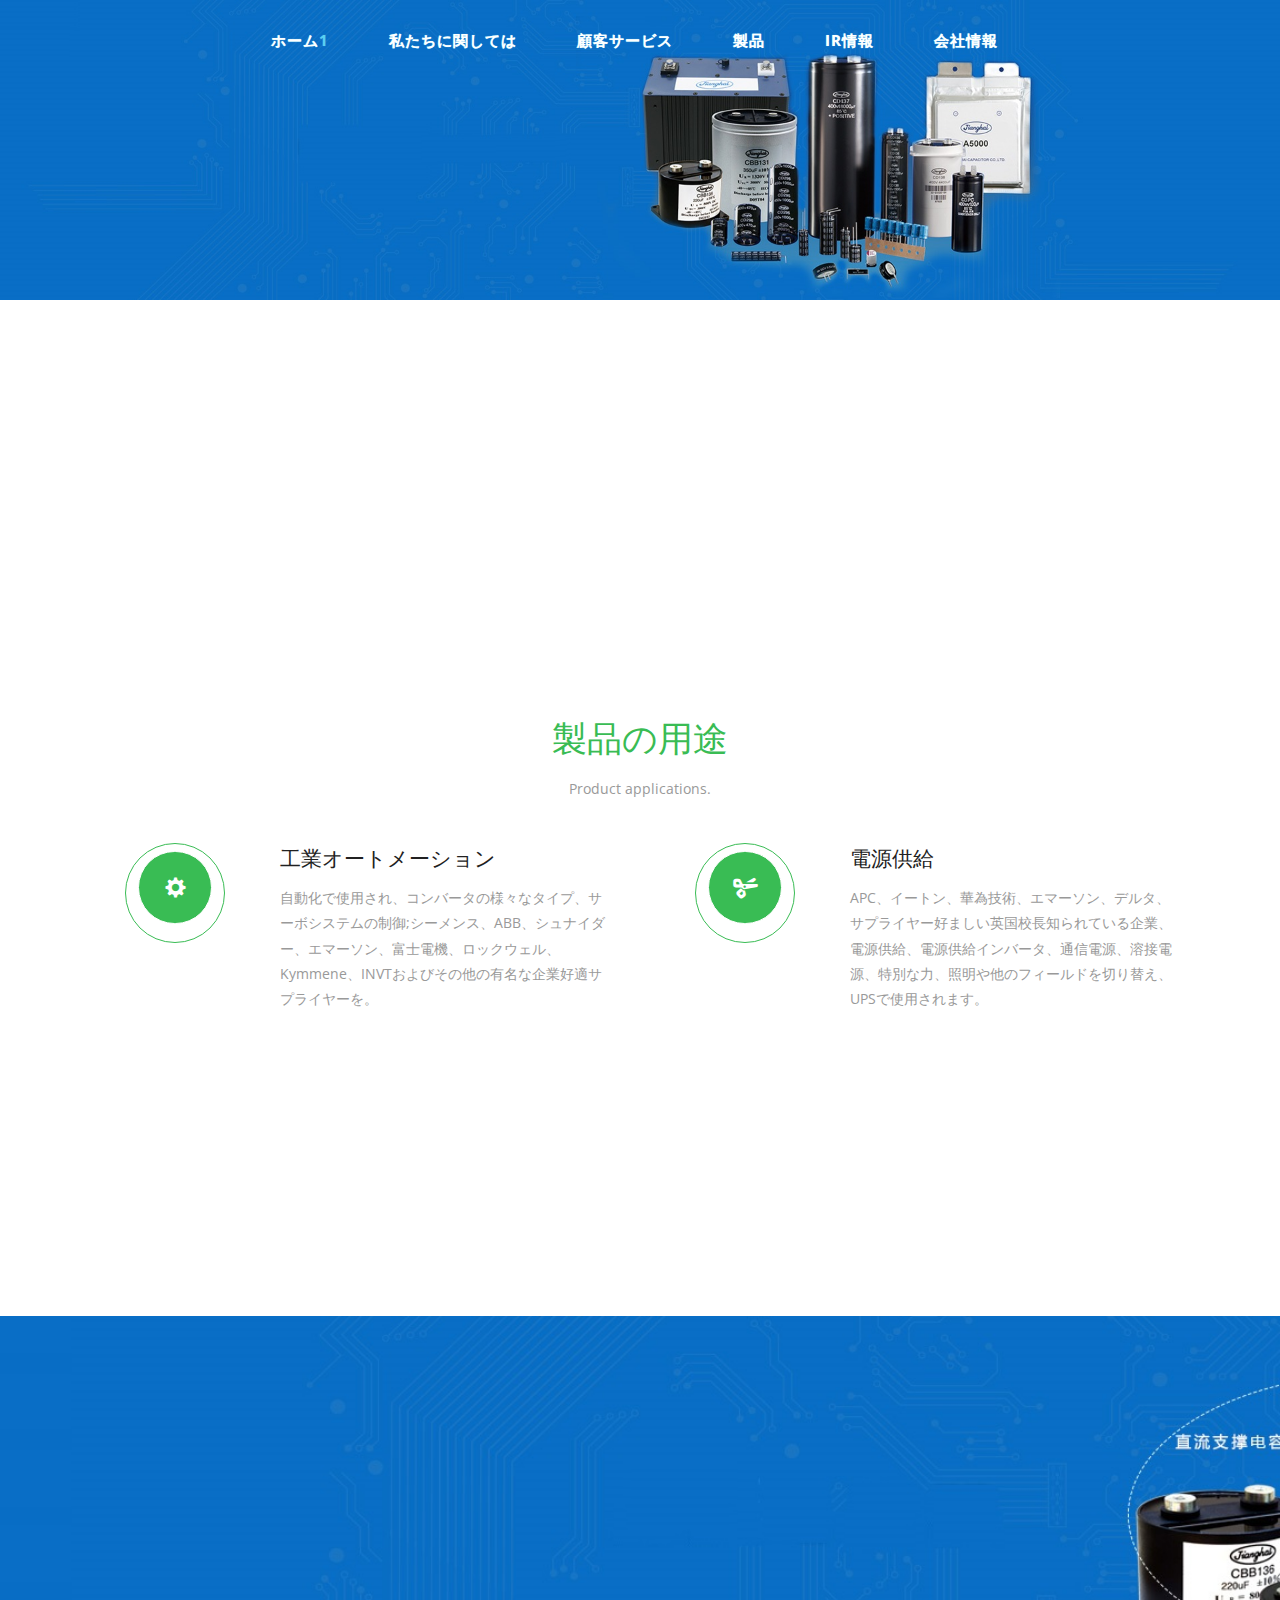
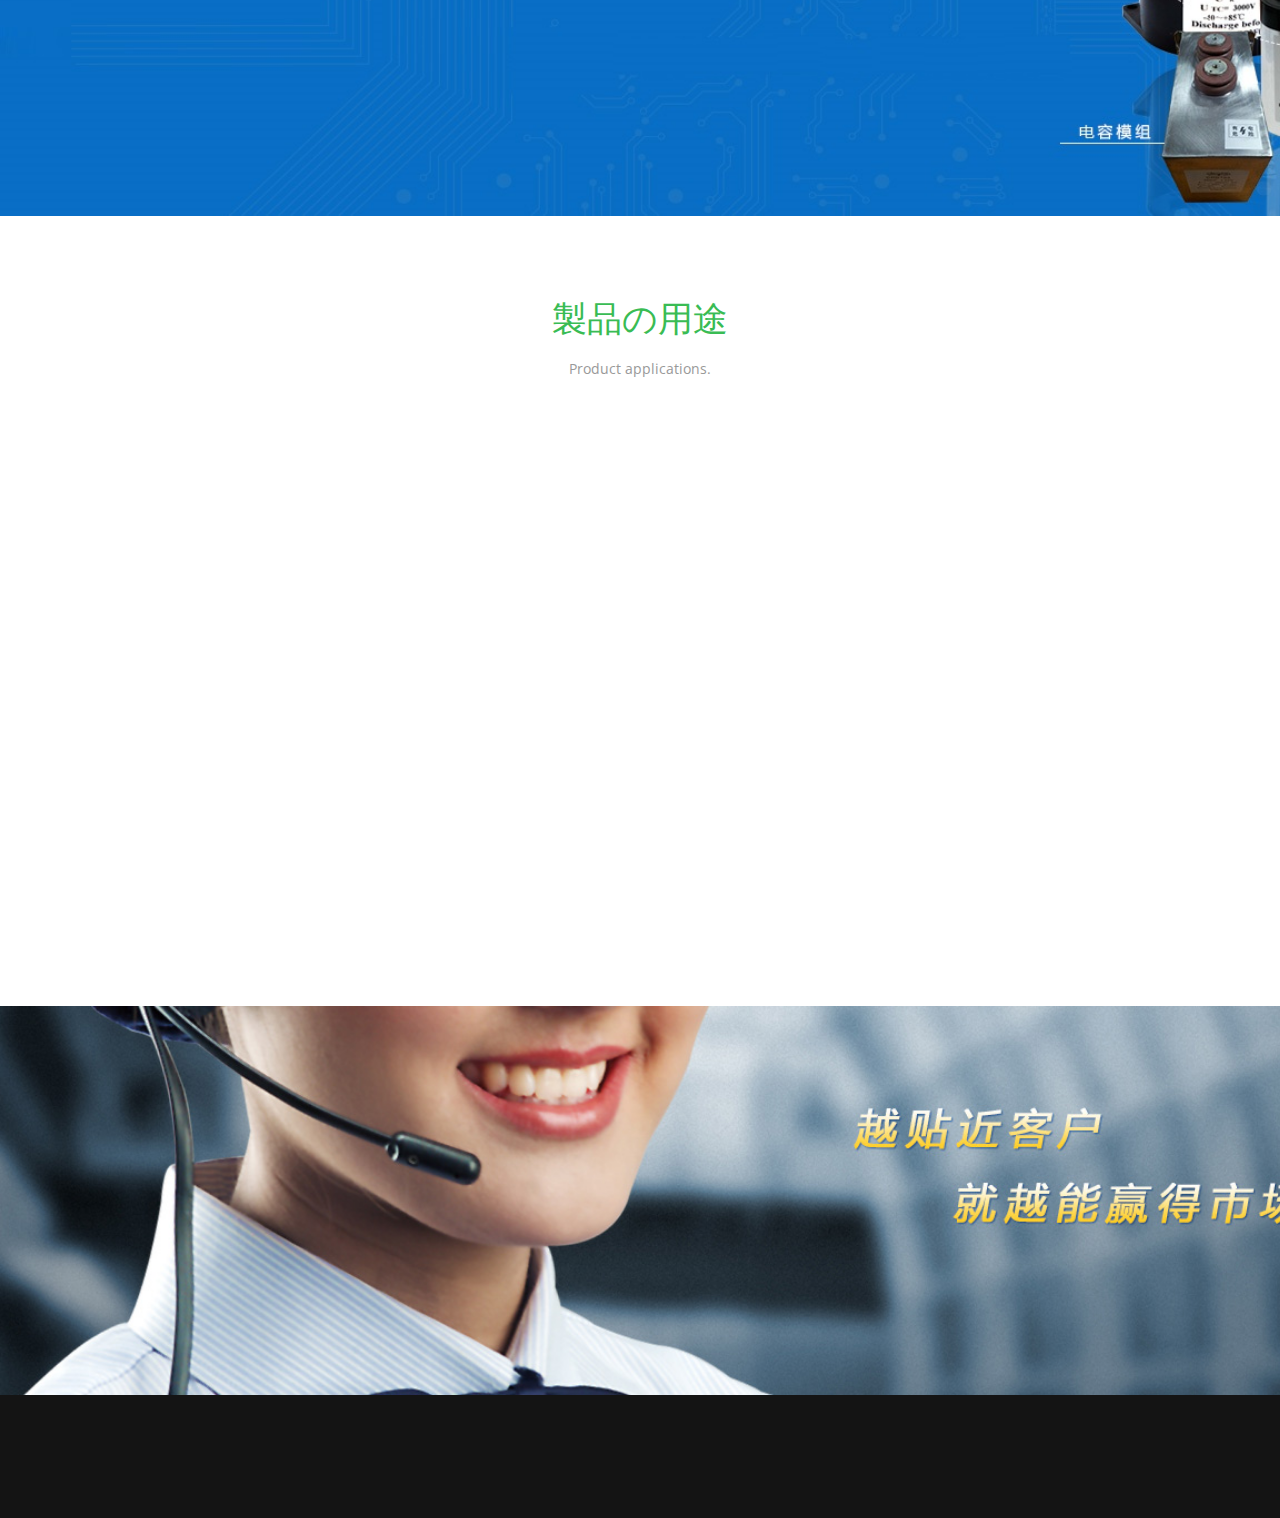
<file: index.html>
<!DOCTYPE html>
<html>
<head>
<title>Home</title>
<!-- for-mobile-apps -->
<meta name="viewport" content="width=device-width, initial-scale=1">
<meta http-equiv="Content-Type" content="text/html; charset=UTF-8" />
<!-- <meta http-equiv="content-language" content="ja"> -->
<meta name="keywords" content="" />
<script type="application/x-javascript"> addEventListener("load", function() { setTimeout(hideURLbar, 0); }, false);
		function hideURLbar(){ window.scrollTo(0,1); } </script>
<!-- //for-mobile-apps -->
<link href="css/bootstrap.css" rel="stylesheet" type="text/css" media="all" />
<link href="css/style.css" rel="stylesheet" type="text/css" media="all" />
<!-- js -->
<script src="js/jquery-1.11.1.min.js"></script>
<script src="js/bootstrap.js"></script>
<!-- //js -->
<!-- animation-effect -->
<link href="css/animate.min.css" rel="stylesheet"> 
<script src="js/wow.min.js"></script>
<script>
 new WOW().init();
</script>
<!-- //animation-effect -->
<link href='http://fonts.useso.com/css?family=Raleway:400,100,100italic,200,200italic,300,300italic,400italic,500,500italic,600,600italic,700,700italic,800,800italic,900,900italic' rel='stylesheet' type='text/css'>
<link href='http://fonts.useso.com/css?family=Open+Sans:400,300,300italic,400italic,600,600italic,700,700italic,800,800italic' rel='stylesheet' type='text/css'>
</head>
<body>
<!-- banner -->
	<div class="banner">
		<div class="container">
		<div class="head-top wow fadeInLeft animated" data-wow-delay=".5s">
			<div class="navigation">
				<nav class="navbar navbar-default">
					<!-- Brand and toggle get grouped for better mobile display -->
					<div class="navbar-header">
					  <button type="button" class="navbar-toggle collapsed" data-toggle="collapse" data-target="#bs-example-navbar-collapse-1">
						<span class="sr-only">Toggle navigation</span>
						<span class="icon-bar"></span>
						<span class="icon-bar"></span>
						<span class="icon-bar"></span>
					  </button>
					</div>

					<!-- Collect the nav links, forms, and other content for toggling -->
					<div class="collapse navbar-collapse nav-wil" id="bs-example-navbar-collapse-1">
						 <nav class="cl-effect-11">
						  <ul class="nav navbar-nav">
							<li><a href="index.html" data-hover="ホーム">ホーム1</a></li>
							<li><a href="about.html" data-hover="私たちに関しては">私たちに関しては</a></li>               
							<li><a href="services.html" data-hover="顧客サービス">顧客サービス</a></li>
							<li><a href="typo.html" data-hover="製品">製品</a></li>
							<li><a href="gallery.html" data-hover="IR情報">IR情報</a></li>
							<li><a href="contact.html" data-hover="会社情報">会社情報</a></li>
						  </ul>
						</nav>


					</div>
					<!-- /.navbar-collapse -->
				</nav>
			</div>
			
			
		</div>
			<!--  <div class="logo wow fadeInRight animated" data-wow-delay=".5s">
				<h1><a href="index.html">Automotive <span>-</span> X</a></h1>
			</div>
			<h2 class="animated wow fadeInUp animated animated" data-wow-duration="1200ms" data-wow-delay="500ms">Fusce feugiat malesuada odio orbi nunc odio </h2>
			<p class="animated wow fadeInUp animated animated" data-wow-duration="1200ms" data-wow-delay="500ms"> At cursus nec luctus a lorem. Maecenas tristique orci ac sem. Duis ultricies pharetra magn a feugiat malesuada odio orbi nunc odio gravida onec accumsan malesuada orci.  </p> -->
		</div>
	</div>
<!-- //banner -->
<!-- w3l -->
<div class="w3l">
		<div class="container">
			<h3>製品の用途</h3>
			<p class="wt">Product applications.</p>
			<div class="wthree_w3l_grids">
				<div class="col-md-6 wthree_w3l_grid wow fadeInLeft animated" data-wow-delay=".5s">
					<div class="col-xs-4 wthree_w3l_grid-left">
						<div class="wthree_w3l_grid-left1">
							<span class="glyphicon glyphicon-cog" aria-hidden="true"></span>
						</div>
					</div>
					<div class="col-xs-8 wthree_w3l_grid-right">
						<h4>工業オートメーション</h4>
						<p>自動化で使用され、コンバータの様々なタイプ、サーボシステムの制御;シーメンス、ABB、シュナイダー、エマーソン、富士電機、ロックウェル、Kymmene、INVTおよびその他の有名な企業好適サプライヤーを。</p>
					</div>
					<div class="clearfix"> </div>
				</div>
				<div class="col-md-6 wthree_w3l_grid wow fadeInRight animated" data-wow-delay=".5s">
					<div class="col-xs-4 wthree_w3l_grid-left">
						<div class="wthree_w3l_grid-left1">
							<span class="glyphicon glyphicon-scissors" aria-hidden="true"></span>
						</div>
					</div>
					<div class="col-xs-8 wthree_w3l_grid-right">
						<h4>電源供給</h4>
						<p>APC、イートン、華為技術、エマーソン、デルタ、サプライヤー好ましい英国校長知られている企業、電源供給、電源供給インバータ、通信電源、溶接電源、特別な力、照明や他のフィールドを切り替え、UPSで使用されます。</p>
					</div>
					<div class="clearfix"> </div>
				</div>
				<div class="clearfix"> </div>
			</div>
			<div class="wthree_w3l_grids">
				<div class="col-md-6 wthree_w3l_grid wow fadeInLeft animated" data-wow-delay=".5s">
					<div class="col-xs-4 wthree_w3l_grid-left">
						<div class="wthree_w3l_grid-left1">
							<span class="glyphicon glyphicon-wrench" aria-hidden="true"></span>
						</div>
					</div>
					<div class="col-xs-8 wthree_w3l_grid-right">
						<h4>家電</h4>
						<p>サムスン電子、パナソニック、シャープ、LG、ハイアール、海信、西ドイツ、およびサプライヤー好適な他の有名な企業、コンピュータ、タブレットコンピュータ、携帯電話、スマート3つのテーブル、オフィスオートメーション、白物家電などの分野で使用されます。</p>
					</div>
					<div class="clearfix"> </div>
				</div>
				<div class="col-md-6 wthree_w3l_grid wow fadeInRight animated" data-wow-delay=".5s">
					<div class="col-xs-4 wthree_w3l_grid-left">
						<div class="wthree_w3l_grid-left1">
							<span class="glyphicon glyphicon-oil" aria-hidden="true"></span>
						</div>
					</div>
					<div class="col-xs-8 wthree_w3l_grid-right">
						<h4>吊り上げ装置</h4>
						<p>三菱（上海）、日立（広州）、オーティス、シンドラー、コネ、および他の有名な企業のサプライヤー好ましく、エレベーター、ポート機械設備分野を持ち上げるのすべての種類の様々なタイプに適用されます。</p>
					</div>
					<div class="clearfix"> </div>

				</div>
				<div class="clearfix"> </div>
			</div>
		</div>
	</div>
	<!-- w3l -->
		<!-- agile -->
	<div class="agile"> 
		<div class="container">
			<!-- <div class="agile-botom animated wow fadeInUp animated animated" data-wow-duration="1200ms" data-wow-delay="500ms"> 
				<h3>Voluptatibus maiores alias consequatur</h3>
				<p>Itaque earum rerum hic tenetur a sapiente delectus, ut aut reiciendis voluptatibus aut perferendis doloribus asperiores repellat maiores alias consequatur aut perferendis doloribus ut aut reiciendis voluptatibus aut perferendis doloribus asperiores repellat maiores alias consequatur aut perferendis doloribus asperiores repellat. asperiores repellat.</p>
			</div> -->
		</div>
	</div>
	<!-- agile -->
	<!-- w3ls -->
	<div class="w3ls">
		<div class="container">
			<div class="w3ls-top heading">
				<h3>製品の用途</h3>
				<p class="wt">Product applications.</p>
			</div>
			<div class="w3ls-bottom">
				<div class="w3ls-one">
					<div class="col-md-6 w3ls-left wow fadeInLeft animated" data-wow-delay=".5s">
						<div class="ad-left">
							<img src="images/5.jpg" alt="">
						</div>
						<div class="ad-right">
							<h4>工業オートメーション</h4>
							<p>自動化で使用され、コンバータの様々なタイプ、サーボシステムの制御;シーメンス、ABB、シュナイダー、エマーソン、富士電機、ロックウェル、Kymmene、INVTおよびその他の有名な企業好適サプライヤーを。</p>
							
							<span></span>
						</div>
						<div class="clearfix"></div>
					</div>
					<div class="col-md-6 w3ls-left wow fadeInRight animated" data-wow-delay=".5s">
						<div class="ad-left">
							<img src="images/6.jpg" alt="">
						</div>
						<div class="ad-right">
							<h4>電源供給</h4>
							<p>APC、イートン、華為技術、エマーソン、デルタ、サプライヤー好ましい英国校長知られている企業、電源供給、電源供給インバータ、通信電源、溶接電源、特別な力、照明や他のフィールドを切り替え、UPSで使用されます。</p>
							
							<span></span>
						</div>
						<div class="clearfix"></div>
					</div>
					<div class="clearfix"></div>
				</div>
				<div class="w3ls-two">
					<div class="col-md-6 w3ls-left wow fadeInLeft animated" data-wow-delay=".5s">
						<div class="ad-left">
							<img src="images/7.jpg" alt="">
						</div>
						<div class="ad-right">
							<h4>家電</h4>
							<p>サムスン電子、パナソニック、シャープ、LG、ハイアール、海信、西ドイツ、およびサプライヤー好適な他の有名な企業、コンピュータ、タブレットコンピュータ、携帯電話、スマート3つのテーブル、オフィスオートメーション、白物家電などの分野で使用されます。</p>
							
							<span></span>
						</div>
						<div class="clearfix"></div>
					</div>
					<div class="col-md-6 w3ls-left wow fadeInRight animated" data-wow-delay=".5s">
						<div class="ad-left">
							<img src="images/8.jpg" alt="">
						</div>
						<div class="ad-right">
							<h4>吊り上げ装置</h4>
							<p>三菱（上海）、日立（広州）、オーティス、シンドラー、コネ、および他の有名な企業のサプライヤー好ましく、エレベーター、ポート機械設備分野を持ち上げるのすべての種類の様々なタイプに適用されます。</p>
							<span></span>
						</div>
						<div class="clearfix"></div>
					</div>
					<div class="clearfix"></div>
				</div>
			</div>
		</div>
	</div>
	<!-- w3ls -->
	<!-- footer -->
	<div class="footer">
		<div class="container">
			<div class="footer-main">
				<div class="col-md-3 footer-left wow fadeInLeft animated" data-wow-delay=".5s">
					<h4>资讯</h4>
					<ul>
						<li><a href="about.html"><span>&gt; </span>製品</a></li>
						<li><a href="gallery.html"><span>&gt; </span>技術センター</a></li>
						<li><a href="services.html"><span>&gt; </span>顧客サービス</a></li>
						<li><a href="typo.html"><span>&gt; </span>IR情報</a></li>
						<li><a href="contact.html"><span>&gt; </span>会社案内</a></li>
					</ul>
				</div>
				<div class="col-md-3 footer-left wow fadeInLeft animated" data-wow-delay=".5s">
					<h4>会社案内</h4>
					<ul>
						<li><a href="#"><span>&gt; </span>会社概要</a></li>
						<li><a href="#"><span>&gt; </span>開発プロセス</a></li>
						<li><a href="#"><span>&gt; </span>資格</a></li>
						<li><a href="#"><span>&gt; </span>情報</a></li>
						<li><a href="#"><span>&gt; </span>業界ニュース</a></li>
						<li><a href="#"><span>&gt; </span>お問い合わせ</a></li>
					</ul>
				</div>
				<div class="col-md-6 ft-left wow fadeInRight animated" data-wow-delay=".5s">
				<h4>Newsletter</h4>
				<p>Proin congue metus mi, nec tempor tellus consectetur eget. Cum sociis natoque penatibus et magnis dis parturient montes.</p>
					<form action="#" method="post">
						<input type="text" name="email" value="Enter Your Email" onfocus="this.value = '';" onblur="if (this.value == '') {this.value = 'Enter Your Email';}">
						<input type="submit" value="Subscribe">
					</form>
				</div>
				<div class="clearfix"></div>
			</div>
			
		</div>
		
	</div>
	<div class="footer-copy">
		<div class="container">
			<p class="animated wow fadeInUp animated animated" data-wow-duration="1200ms" data-wow-delay="500ms">Copyright &copy; 2016.Company name All rights reserved.</p>
				<div class="copy-rights animated wow fadeInUp animated animated" data-wow-duration="1200ms" data-wow-delay="500ms">
						<ul>
							<li><a href="#"><span class="fa"> </span></a></li>
							<li><a href="#"><span class="tw"> </span></a></li>
							<li><a href="#"><span class="g"> </span></a></li>
						</ul>
						<div class="clearfix"></div>
				 </div>
		</div>
	</div>
<!-- //footer -->
</body>
</html>
</file>
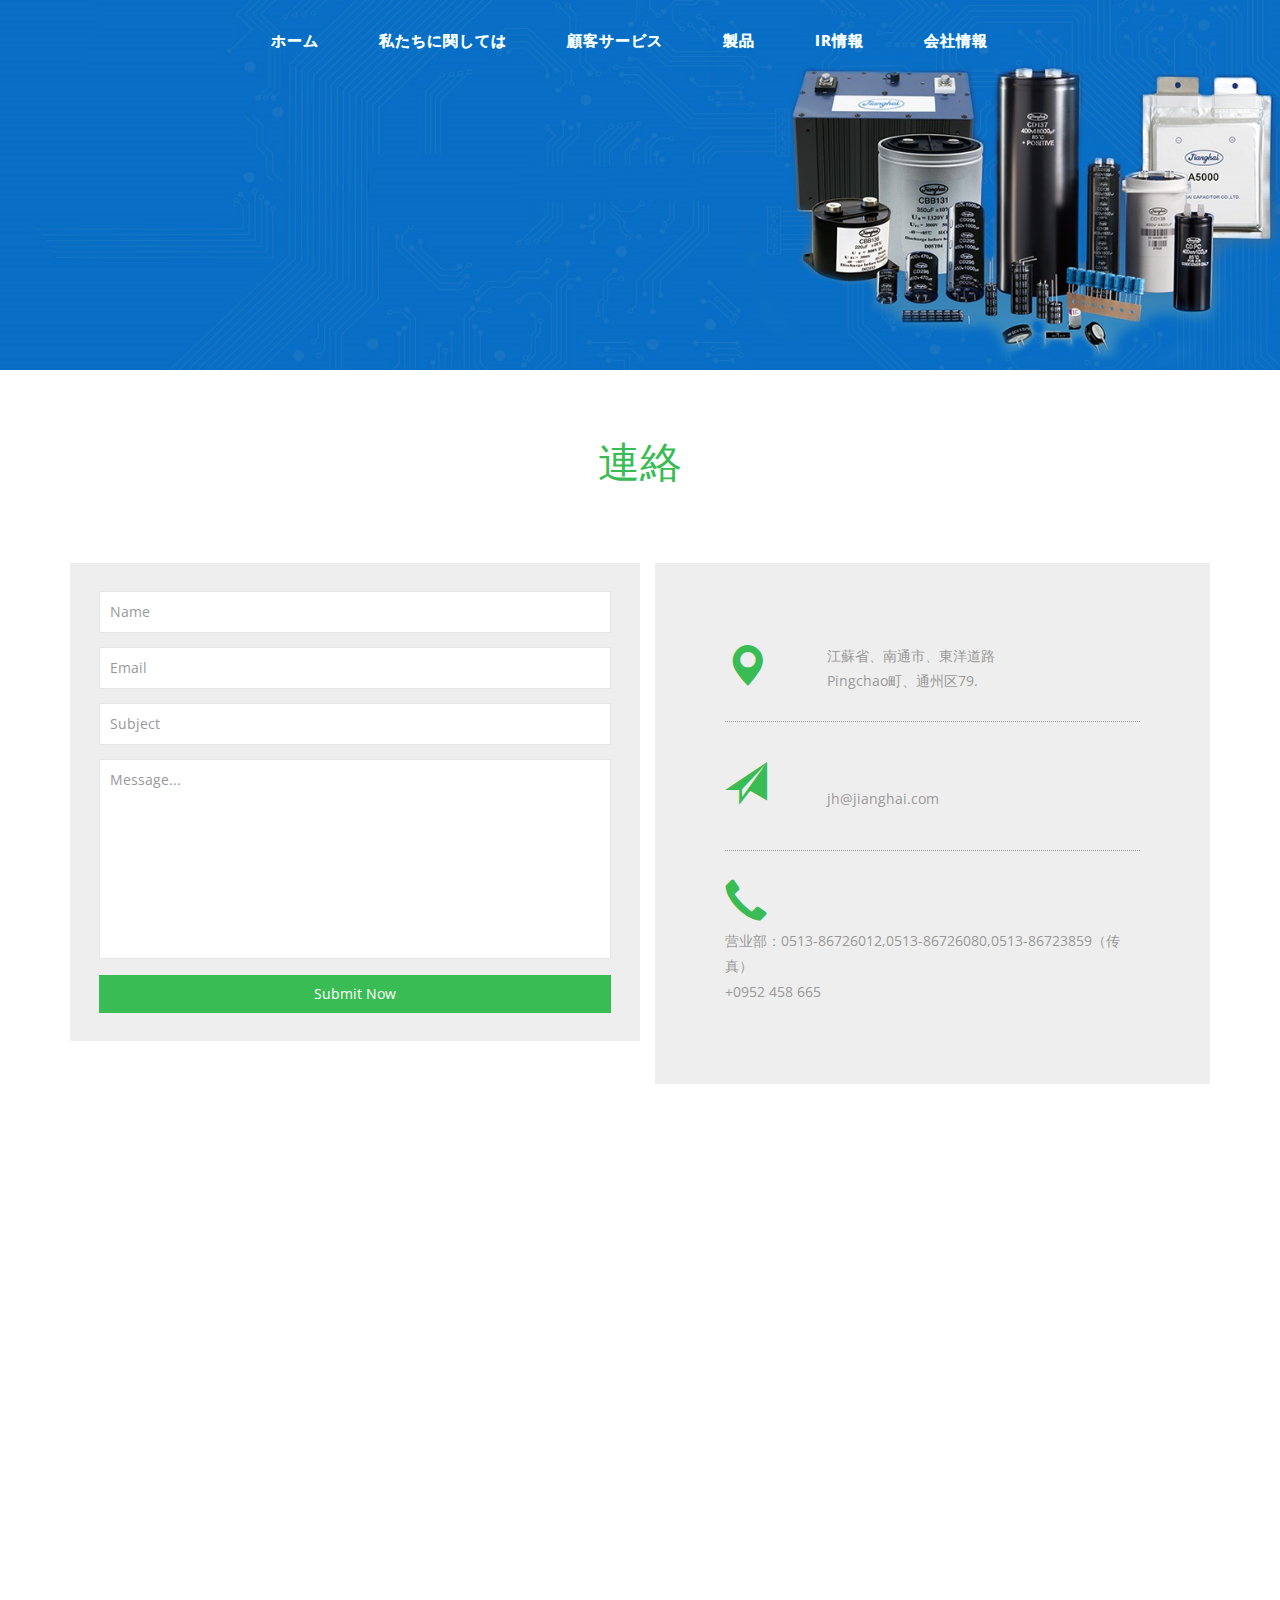
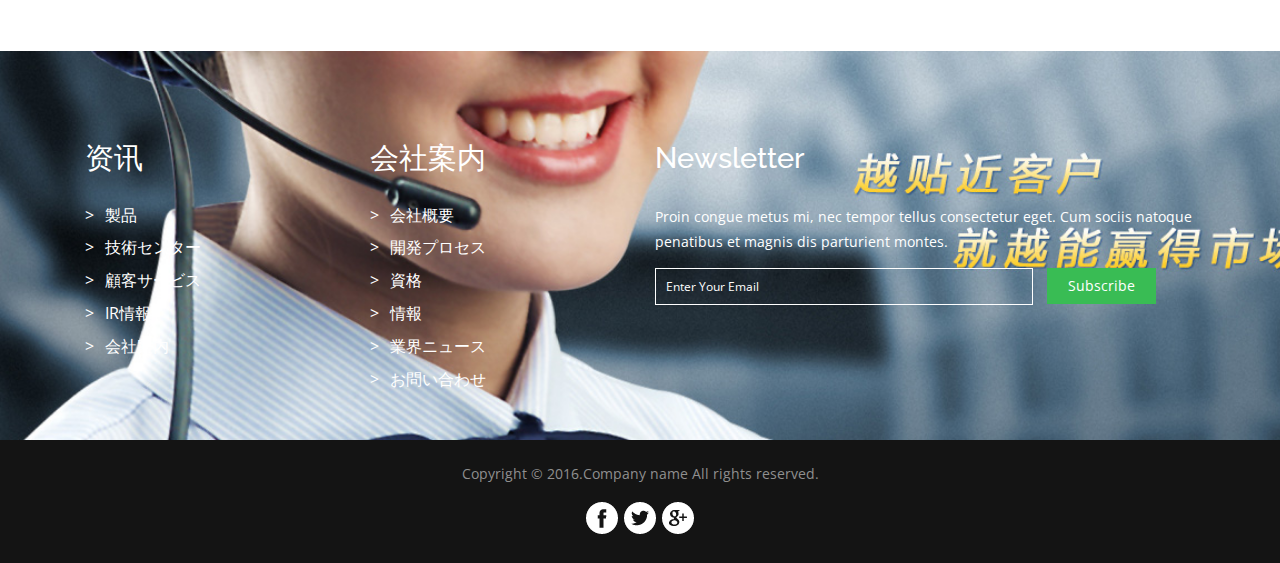
<file: contact.html>
<!DOCTYPE html>
<html>
<head>
<title>Contact</title>
<!-- for-mobile-apps -->
<meta name="viewport" content="width=device-width, initial-scale=1">
<meta http-equiv="Content-Type" content="text/html; charset=utf-8" />
<meta name="keywords" content="" />
<script type="application/x-javascript"> addEventListener("load", function() { setTimeout(hideURLbar, 0); }, false);
		function hideURLbar(){ window.scrollTo(0,1); } </script>
<!-- //for-mobile-apps -->
<link href="css/bootstrap.css" rel="stylesheet" type="text/css" media="all" />
<link href="css/style.css" rel="stylesheet" type="text/css" media="all" />
<!-- js -->
<script src="js/jquery-1.11.1.min.js"></script>
<script src="js/bootstrap.js"></script>
<!-- //js -->
<!-- animation-effect -->
<link href="css/animate.min.css" rel="stylesheet"> 
<script src="js/wow.min.js"></script>
<script>
 new WOW().init();
</script>
<!-- //animation-effect -->
<link href='http://fonts.useso.com/css?family=Raleway:400,100,100italic,200,200italic,300,300italic,400italic,500,500italic,600,600italic,700,700italic,800,800italic,900,900italic' rel='stylesheet' type='text/css'>
<link href='http://fonts.useso.com/css?family=Open+Sans:400,300,300italic,400italic,600,600italic,700,700italic,800,800italic' rel='stylesheet' type='text/css'>
</head>
<body>
<!-- banner -->
	<div class="banner-1">
		<div class="container">
		<div class="head-top">
			<div class="navigation">
				<nav class="navbar navbar-default">
					<!-- Brand and toggle get grouped for better mobile display -->
					<div class="navbar-header">
					  <button type="button" class="navbar-toggle collapsed" data-toggle="collapse" data-target="#bs-example-navbar-collapse-1">
						<span class="sr-only">Toggle navigation</span>
						<span class="icon-bar"></span>
						<span class="icon-bar"></span>
						<span class="icon-bar"></span>
					  </button>
					</div>

					<!-- Collect the nav links, forms, and other content for toggling -->
					<div class="collapse navbar-collapse nav-wil" id="bs-example-navbar-collapse-1">
						<nav class="cl-effect-11">
						  <ul class="nav navbar-nav">
							<li><a href="index.html" data-hover="ホーム">ホーム</a></li>
							<li><a href="about.html" data-hover="私たちに関しては">私たちに関しては</a></li>               
							<li><a href="services.html" data-hover="顧客サービス">顧客サービス</a></li>
							<li><a href="typo.html" data-hover="製品">製品</a></li>
							<li><a href="gallery.html" data-hover="IR情報">IR情報</a></li>
							<li><a href="contact.html" data-hover="会社情報">会社情報</a></li>
						  </ul>
						</nav>
					</div>
					<!-- /.navbar-collapse -->
				</nav>
			</div>
			
			
		</div>
			<!-- <div class="logo">
				<h1><a href="index.html">Automotive <span>-</span> X</a></h1>
			</div> -->
		</div>
	</div>
<!-- //banner -->
<div class="contact">
		<div class="container">
			<h2>連絡</h2>
			<div class="mail-grids wthree-22">
				<div class="col-md-6 mail-grid-left">
					<div class="mail-grid-left1">
						<form action="#" method="post">
							<input type="text" name="name" value="Name" onfocus="this.value = '';" onblur="if (this.value == '') {this.value = 'Name';}" required="">
							<input type="email" name="emil" value="Email" onfocus="this.value = '';" onblur="if (this.value == '') {this.value = 'Email';}" required="">
							<input type="text" name="subject" value="Subject" onfocus="this.value = '';" onblur="if (this.value == '') {this.value = 'Subject';}" required="">
							<textarea type="text" name="message" onfocus="this.value = '';" onblur="if (this.value == '') {this.value = 'Message...';}" required="">Message...</textarea>
							<input type="submit" value="Submit Now">
						</form>
					</div>
				</div>
				<div class="col-md-6 mail-grid-right">
					<div class="mail-grid-right1 agile-22">
						<ul>
							<li><i class="glyphicon glyphicon-map-marker" aria-hidden="true"></i></li>
							<li>江蘇省、南通市、東洋道路<span>Pingchao町、通州区79.</span></li>
						</ul>
						<ul>
							<li><i class="glyphicon glyphicon-send" aria-hidden="true"></i></li>
							<li><a href="mailto:jh@jianghai.com">jh@jianghai.com</a></li>
						</ul>
						<ul>
							<li><i class="glyphicon glyphicon-earphone" aria-hidden="true"></i></li>
							<li>营业部：0513-86726012,0513-86726080,0513-86723859（传真）<span>+0952 458 665</span></li>
						</ul>
					</div>
				</div>
				<div class="clearfix"> </div>
			</div>
		
			<iframe src="https://www.google.com/maps/embed?pb=!1m14!1m8!1m3!1d1690.0086779024596!2d120.7435919!3d32.0958166!3m2!1i1024!2i768!4f13.1!3m3!1m2!1s0x35b1704514a810cd%3A0x8797edace988ae83!2zNzkgVG9uZyBZYW5nIE5hbiBMdSwgVG9uZ3pob3UgUXUsIE5hbnRvbmcgU2hpLCBKaWFuZ3N1IFNoZW5nLCDkuK3oj6_kurrmsJHlhbHlkozlm70!5e0!3m2!1sja!2sjp!4v1479795406602" width="600" height="450" frameborder="0" style="border:0" allowfullscreen></iframe>
		</div>
	</div>
	<!-- footer -->
	<div class="footer">
		<div class="container">
			<div class="footer-main">
				<div class="col-md-3 footer-left">
					<h4>资讯</h4>
					<ul>
						<li><a href="about.html"><span>&gt; </span>製品</a></li>
						<li><a href="gallery.html"><span>&gt; </span>技術センター</a></li>
						<li><a href="services.html"><span>&gt; </span>顧客サービス</a></li>
						<li><a href="typo.html"><span>&gt; </span>IR情報</a></li>
						<li><a href="contact.html"><span>&gt; </span>会社案内</a></li>
					</ul>
				</div>
				<div class="col-md-3 footer-left">
					<h4>会社案内</h4>
					<ul>
						<li><a href="#"><span>&gt; </span>会社概要</a></li>
						<li><a href="#"><span>&gt; </span>開発プロセス</a></li>
						<li><a href="#"><span>&gt; </span>資格</a></li>
						<li><a href="#"><span>&gt; </span>情報</a></li>
						<li><a href="#"><span>&gt; </span>業界ニュース</a></li>
						<li><a href="#"><span>&gt; </span>お問い合わせ</a></li>
					</ul>
				</div>
				<div class="col-md-6 ft-left">
				<h4>Newsletter</h4>
				<p>Proin congue metus mi, nec tempor tellus consectetur eget. Cum sociis natoque penatibus et magnis dis parturient montes.</p>
					<form action="#" method="post">
						<input type="text" name="email" value="Enter Your Email" onfocus="this.value = '';" onblur="if (this.value == '') {this.value = 'Enter Your Email';}">
						<input type="submit" value="Subscribe">
					</form>
				</div>
				<div class="clearfix"></div>
			</div>
			
		</div>
		
	</div>
	<div class="footer-copy">
		<div class="container">
			<p>Copyright &copy; 2016.Company name All rights reserved.</a></p>
			<div class="copy-rights">
						<ul>
							<li><a href="#"><span class="fa"> </span></a></li>
							<li><a href="#"><span class="tw"> </span></a></li>
							<li><a href="#"><span class="g"> </span></a></li>
						</ul>
						<div class="clearfix"></div>
				 </div>
		</div>
	</div>
<!-- //footer -->
</body>
</html>
</file>
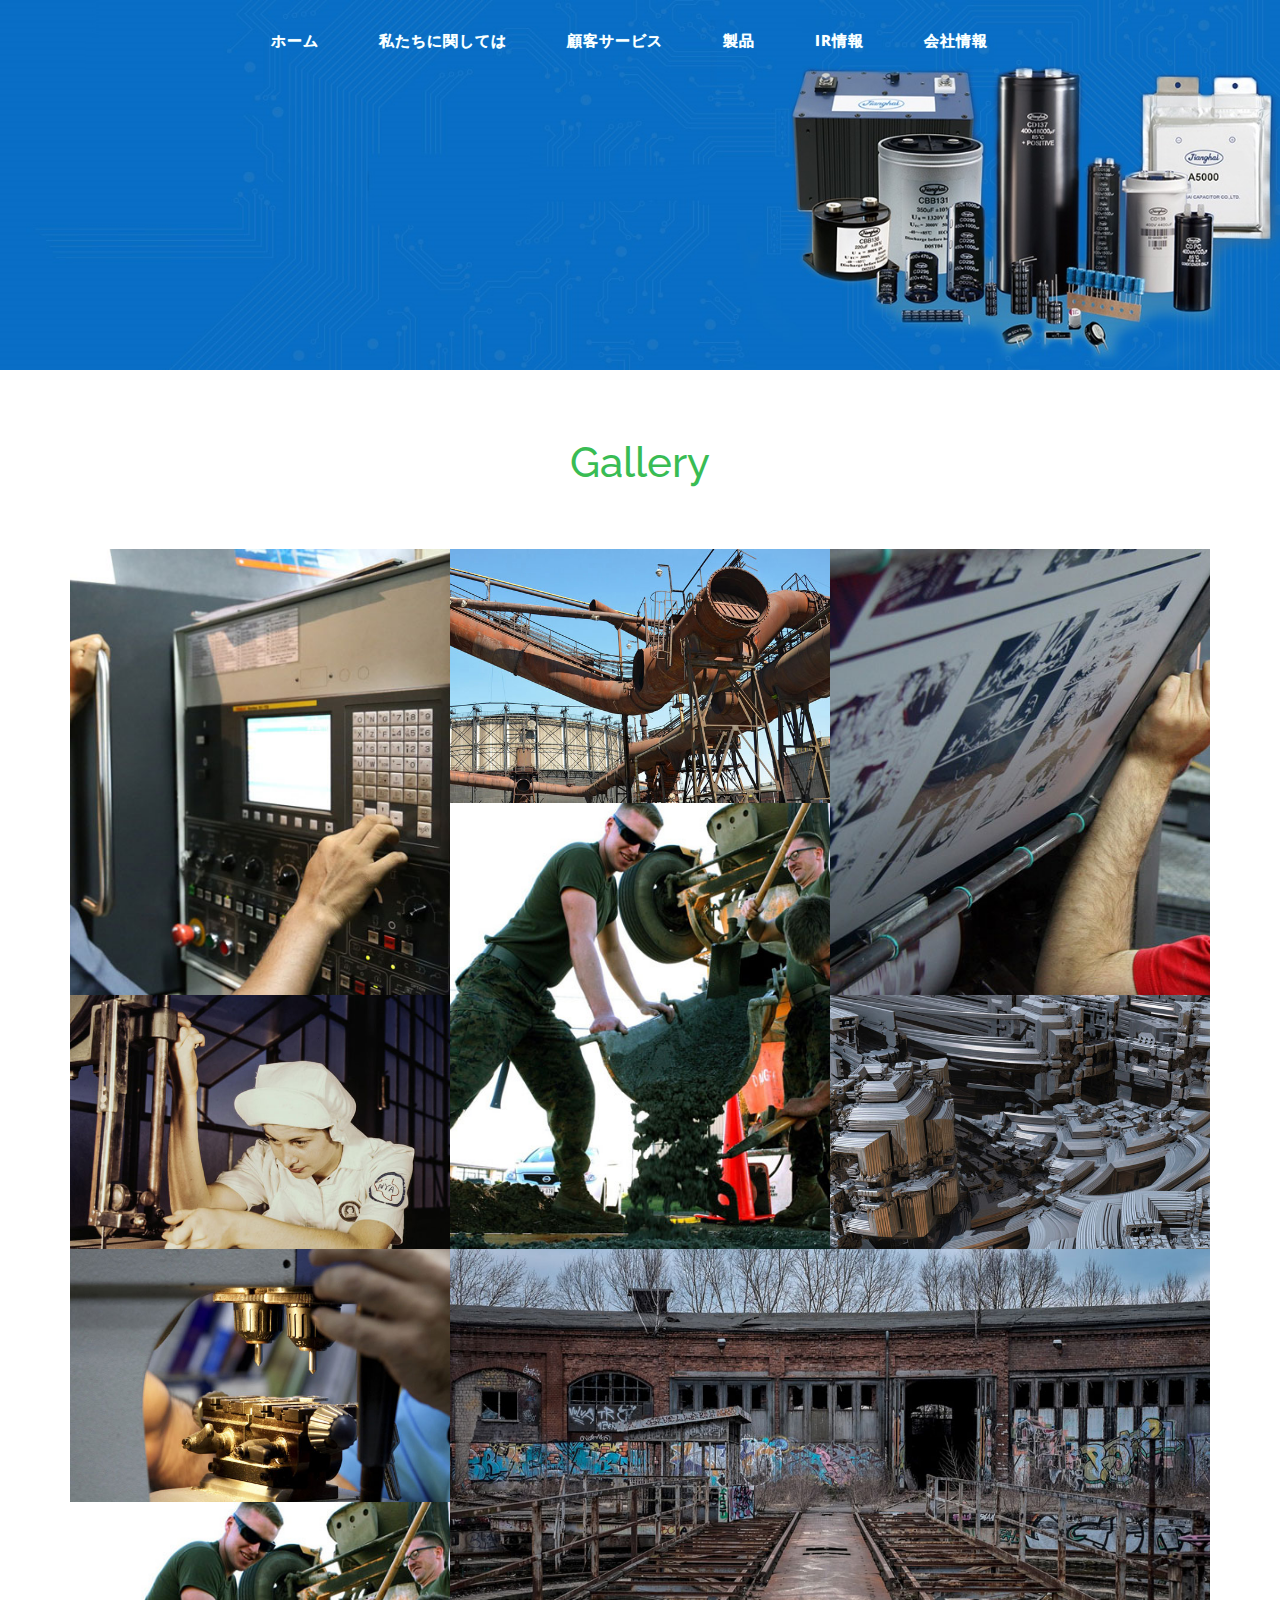
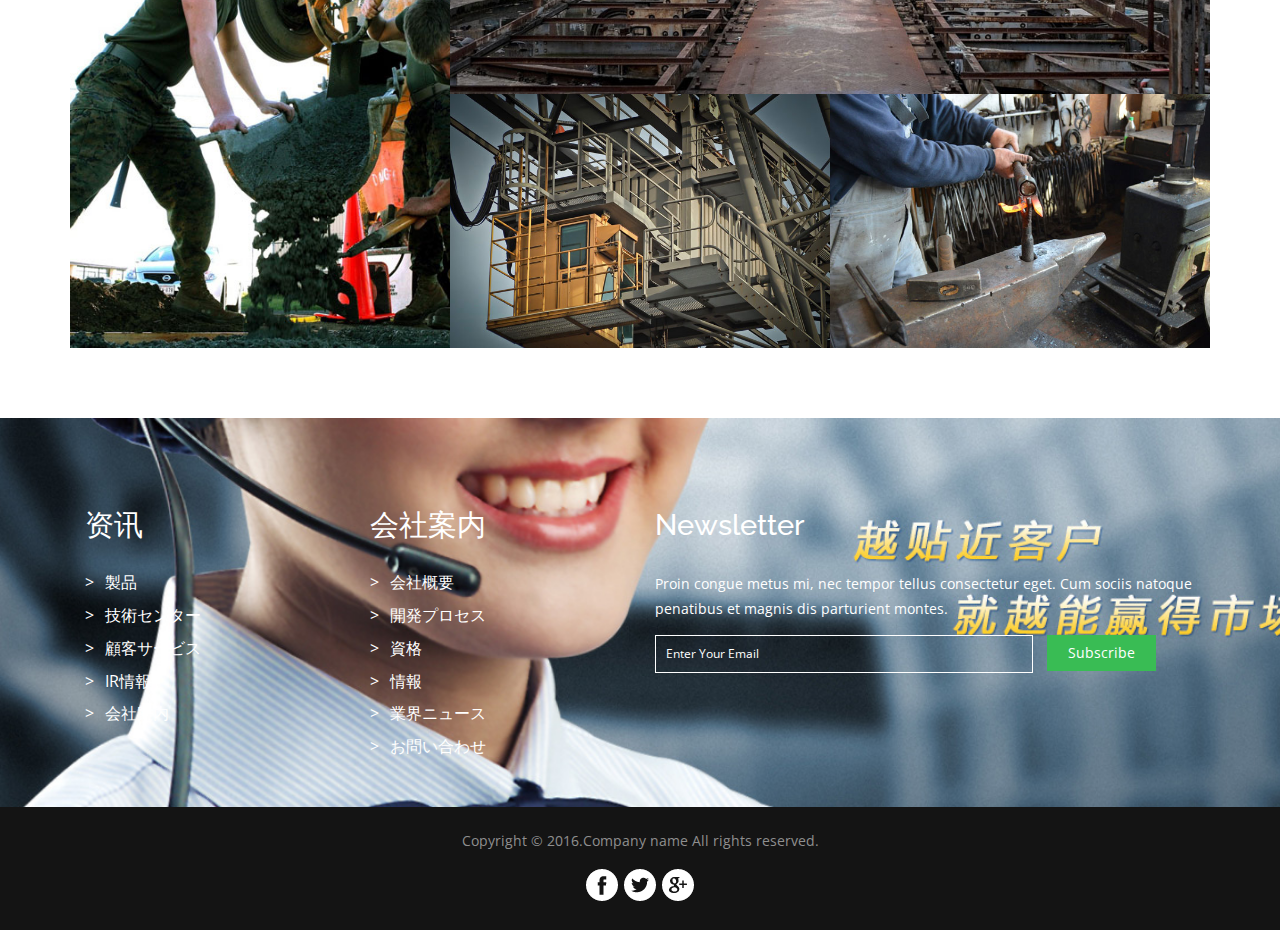
<file: gallery.html>
<!DOCTYPE html>
<html>
<head>
<title>Gallery</title>
<!-- for-mobile-apps -->
<meta name="viewport" content="width=device-width, initial-scale=1">
<meta http-equiv="Content-Type" content="text/html; charset=UTF-8" />
<meta name="keywords" content="" />
<script type="application/x-javascript"> addEventListener("load", function() { setTimeout(hideURLbar, 0); }, false);
		function hideURLbar(){ window.scrollTo(0,1); } </script>
<!-- //for-mobile-apps -->
<link href="css/bootstrap.css" rel="stylesheet" type="text/css" media="all" />
<link href="css/style.css" rel="stylesheet" type="text/css" media="all" />
<link rel="stylesheet" href="css/swipebox.css">
<!-- js -->
<script src="js/jquery-1.11.1.min.js"></script>
<script src="js/bootstrap.js"></script>
<!-- //js -->
<!-- animation-effect -->
<link href="css/animate.min.css" rel="stylesheet"> 
<script src="js/wow.min.js"></script>
<script>
 new WOW().init();
</script>
<!-- //animation-effect -->
<link href='http://fonts.useso.com/css?family=Raleway:400,100,100italic,200,200italic,300,300italic,400italic,500,500italic,600,600italic,700,700italic,800,800italic,900,900italic' rel='stylesheet' type='text/css'>
<link href='http://fonts.useso.com/css?family=Open+Sans:400,300,300italic,400italic,600,600italic,700,700italic,800,800italic' rel='stylesheet' type='text/css'>
</head>
<body>
<!-- banner -->
	<div class="banner-1">
		<div class="container">
		<div class="head-top">
			<div class="navigation">
				<nav class="navbar navbar-default">
					<!-- Brand and toggle get grouped for better mobile display -->
					<div class="navbar-header">
					  <button type="button" class="navbar-toggle collapsed" data-toggle="collapse" data-target="#bs-example-navbar-collapse-1">
						<span class="sr-only">Toggle navigation</span>
						<span class="icon-bar"></span>
						<span class="icon-bar"></span>
						<span class="icon-bar"></span>
					  </button>
					</div>

					<!-- Collect the nav links, forms, and other content for toggling -->
					<div class="collapse navbar-collapse nav-wil" id="bs-example-navbar-collapse-1">
						<nav class="cl-effect-11">
						  <ul class="nav navbar-nav">
							<li><a href="index.html" data-hover="ホーム">ホーム</a></li>
							<li><a href="about.html" data-hover="私たちに関しては">私たちに関しては</a></li>               
							<li><a href="services.html" data-hover="顧客サービス">顧客サービス</a></li>
							<li><a href="typo.html" data-hover="製品">製品</a></li>
							<li><a href="gallery.html" data-hover="IR情報">IR情報</a></li>
							<li><a href="contact.html" data-hover="会社情報">会社情報</a></li>
						  </ul>
						</nav>
					</div>
					<!-- /.navbar-collapse -->
				</nav>
			</div>
			
			
		</div>
			<!-- <div class="logo">
				<h1><a href="index.html">Automotive <span>-</span> X</a></h1>
			</div> -->
		</div>
	</div>
<!-- //banner -->
<div class="gallery">
		<div class="container">
			<h2>Gallery</h2>
			<div class="gallery-grids">
				<div class="gallery-grids1 agile-33">
					<div class="gallery-grid-left">
						<div class="gallery-grid-left1">
							<a href="images/19.jpg" class="swipebox" title="Neque">
								<img src="images/19.jpg" alt=" " class="img-responsive">
								<div class="p-mask">
									<h4>Neque Porro</h4>
									<p>Neque porro quisquam est, qui dolorem ipsum quia dolor sit
										amet, consectetur, adipisci velit.</p>
								</div>
							</a>
						</div>
						<div class="gallery-grid-left1">
							<a href="images/11.jpg" class="swipebox" title="Neque">
								<img src="images/11.jpg" alt=" " class="img-responsive">
								<div class="p-mask">
									<h4>Neque Porro</h4>
									<p>Neque porro quisquam est, qui dolorem ipsum quia dolor sit
										amet, consectetur, adipisci velit.</p>
								</div>
							</a>
						</div>
					</div>
					<div class="gallery-grid-left">
						<div class="gallery-grid-left1">
							<a href="images/12.jpg" class="swipebox" title="Neque">
								<img src="images/12.jpg" alt=" " class="img-responsive">
								<div class="p-mask">
									<h4>Neque Porro</h4>
									<p>Neque porro quisquam est, qui dolorem ipsum quia dolor sit
										amet, consectetur, adipisci velit.</p>
								</div>
							</a>
						</div>
						<div class="gallery-grid-left1">
							<a href="images/20.jpg" class="swipebox" title="Neque">
								<img src="images/20.jpg" alt=" " class="img-responsive">
								<div class="p-mask">
									<h4>Neque Porro</h4>
									<p>Neque porro quisquam est, qui dolorem ipsum quia dolor sit
										amet, consectetur, adipisci velit.</p>
								</div>
							</a>
						</div>
					</div>
					<div class="gallery-grid-left">
						<div class="gallery-grid-left1">
							<a href="images/21.jpg" class="swipebox" title="Neque">
								<img src="images/21.jpg" alt=" " class="img-responsive">
								<div class="p-mask">
									<h4>Neque Porro</h4>
									<p>Neque porro quisquam est, qui dolorem ipsum quia dolor sit
										amet, consectetur, adipisci velit.</p>
								</div>
							</a>
						</div>
						<div class="gallery-grid-left1">
							<a href="images/13.jpg" class="swipebox" title="Neque">
								<img src="images/13.jpg" alt=" " class="img-responsive">
								<div class="p-mask">
									<h4>Neque Porro</h4>
									<p>Neque porro quisquam est, qui dolorem ipsum quia dolor sit
										amet, consectetur, adipisci velit.</p>
								</div>
							</a>
						</div>
					</div>
					<div class="clearfix"> </div>
				</div>
				<div class="gallery-grids2">
					<div class="gallery-grids2-left">
						<div class="gallery-grid-left1">
							<a href="images/14.jpg" class="swipebox" title="Neque">
								<img src="images/14.jpg" alt=" " class="img-responsive">
								<div class="p-mask">
									<h4>Neque Porro</h4>
									<p>Neque porro quisquam est, qui dolorem ipsum quia dolor sit
										amet, consectetur, adipisci velit.</p>
								</div>
							</a>
						</div>
						<div class="gallery-grid-left1">
							<a href="images/20.jpg" class="swipebox" title="Neque">
								<img src="images/20.jpg" alt=" " class="img-responsive">
								<div class="p-mask">
									<h4>Neque Porro</h4>
									<p>Neque porro quisquam est, qui dolorem ipsum quia dolor sit
										amet, consectetur, adipisci velit.</p>
								</div>
							</a>
						</div>
					</div>
					<div class="gallery-grids2-right">
						<div class="gallery-grid-left1">
							<a href="images/22.jpg" class="swipebox" title="Neque">
								<img src="images/22.jpg" alt=" " class="img-responsive">
								<div class="p-mask">
									<h4>Neque Porro</h4>
									<p>Neque porro quisquam est, qui dolorem ipsum quia dolor sit
										amet, consectetur, adipisci velit.</p>
								</div>
							</a>
						</div>
						<div class="gallery-grids2-rightl">
							<div class="gallery-grid-left1">
								<a href="images/10.jpg" class="swipebox" title="Neque">
									<img src="images/10.jpg" alt=" " class="img-responsive">
									<div class="p-mask">
										<h4>Neque Porro</h4>
										<p>Neque porro quisquam est, qui dolorem ipsum quia dolor sit
											amet, consectetur, adipisci velit.</p>
									</div>
								</a>
							</div>
						</div>
						<div class="gallery-grids2-rightl">
							<div class="gallery-grid-left1">
								<a href="images/9.jpg" class="swipebox" title="Neque">
									<img src="images/9.jpg" alt=" " class="img-responsive">
									<div class="p-mask">
										<h4>Neque Porro</h4>
										<p>Neque porro quisquam est, qui dolorem ipsum quia dolor sit
											amet, consectetur, adipisci velit.</p>
									</div>
								</a>
							</div>
						</div>
						<div class="clearfix"> </div>
					</div>
					<div class="clearfix"></div>
				</div>
				<!-- swipe box js -->
				<script src="js/jquery.swipebox.min.js"></script> 
					<script type="text/javascript">
						jQuery(function($) {
							$(".swipebox").swipebox();
						});
				</script>
				<!-- //swipe box js -->
			</div>
		</div>
	</div>
	<!-- footer -->
	<div class="footer">
		<div class="container">
			<div class="footer-main">
				<div class="col-md-3 footer-left">
					<h4>资讯</h4>
					<ul>
						<li><a href="about.html"><span>&gt; </span>製品</a></li>
						<li><a href="gallery.html"><span>&gt; </span>技術センター</a></li>
						<li><a href="services.html"><span>&gt; </span>顧客サービス</a></li>
						<li><a href="typo.html"><span>&gt; </span>IR情報</a></li>
						<li><a href="contact.html"><span>&gt; </span>会社案内</a></li>
					</ul>
				</div>
				<div class="col-md-3 footer-left">
					<h4>会社案内</h4>
					<ul>
						<li><a href="#"><span>&gt; </span>会社概要</a></li>
						<li><a href="#"><span>&gt; </span>開発プロセス</a></li>
						<li><a href="#"><span>&gt; </span>資格</a></li>
						<li><a href="#"><span>&gt; </span>情報</a></li>
						<li><a href="#"><span>&gt; </span>業界ニュース</a></li>
						<li><a href="#"><span>&gt; </span>お問い合わせ</a></li>
					</ul>
				</div>
				<div class="col-md-6 ft-left">
				<h4>Newsletter</h4>
				<p>Proin congue metus mi, nec tempor tellus consectetur eget. Cum sociis natoque penatibus et magnis dis parturient montes.</p>
					<form action="#" method="post">
						<input type="text" name="email" value="Enter Your Email" onfocus="this.value = '';" onblur="if (this.value == '') {this.value = 'Enter Your Email';}">
						<input type="submit" value="Subscribe">
					</form>
				</div>
				<div class="clearfix"></div>
			</div>
			
		</div>
		
	</div>
	<div class="footer-copy">
		<div class="container">
			<p>Copyright &copy; 2016.Company name All rights reserved.</p>
			<div class="copy-rights">
						<ul>
							<li><a href="#"><span class="fa"> </span></a></li>
							<li><a href="#"><span class="tw"> </span></a></li>
							<li><a href="#"><span class="g"> </span></a></li>
						</ul>
						<div class="clearfix"></div>
				 </div>
		</div>
	</div>
<!-- //footer -->
</body>
</html>
</file>
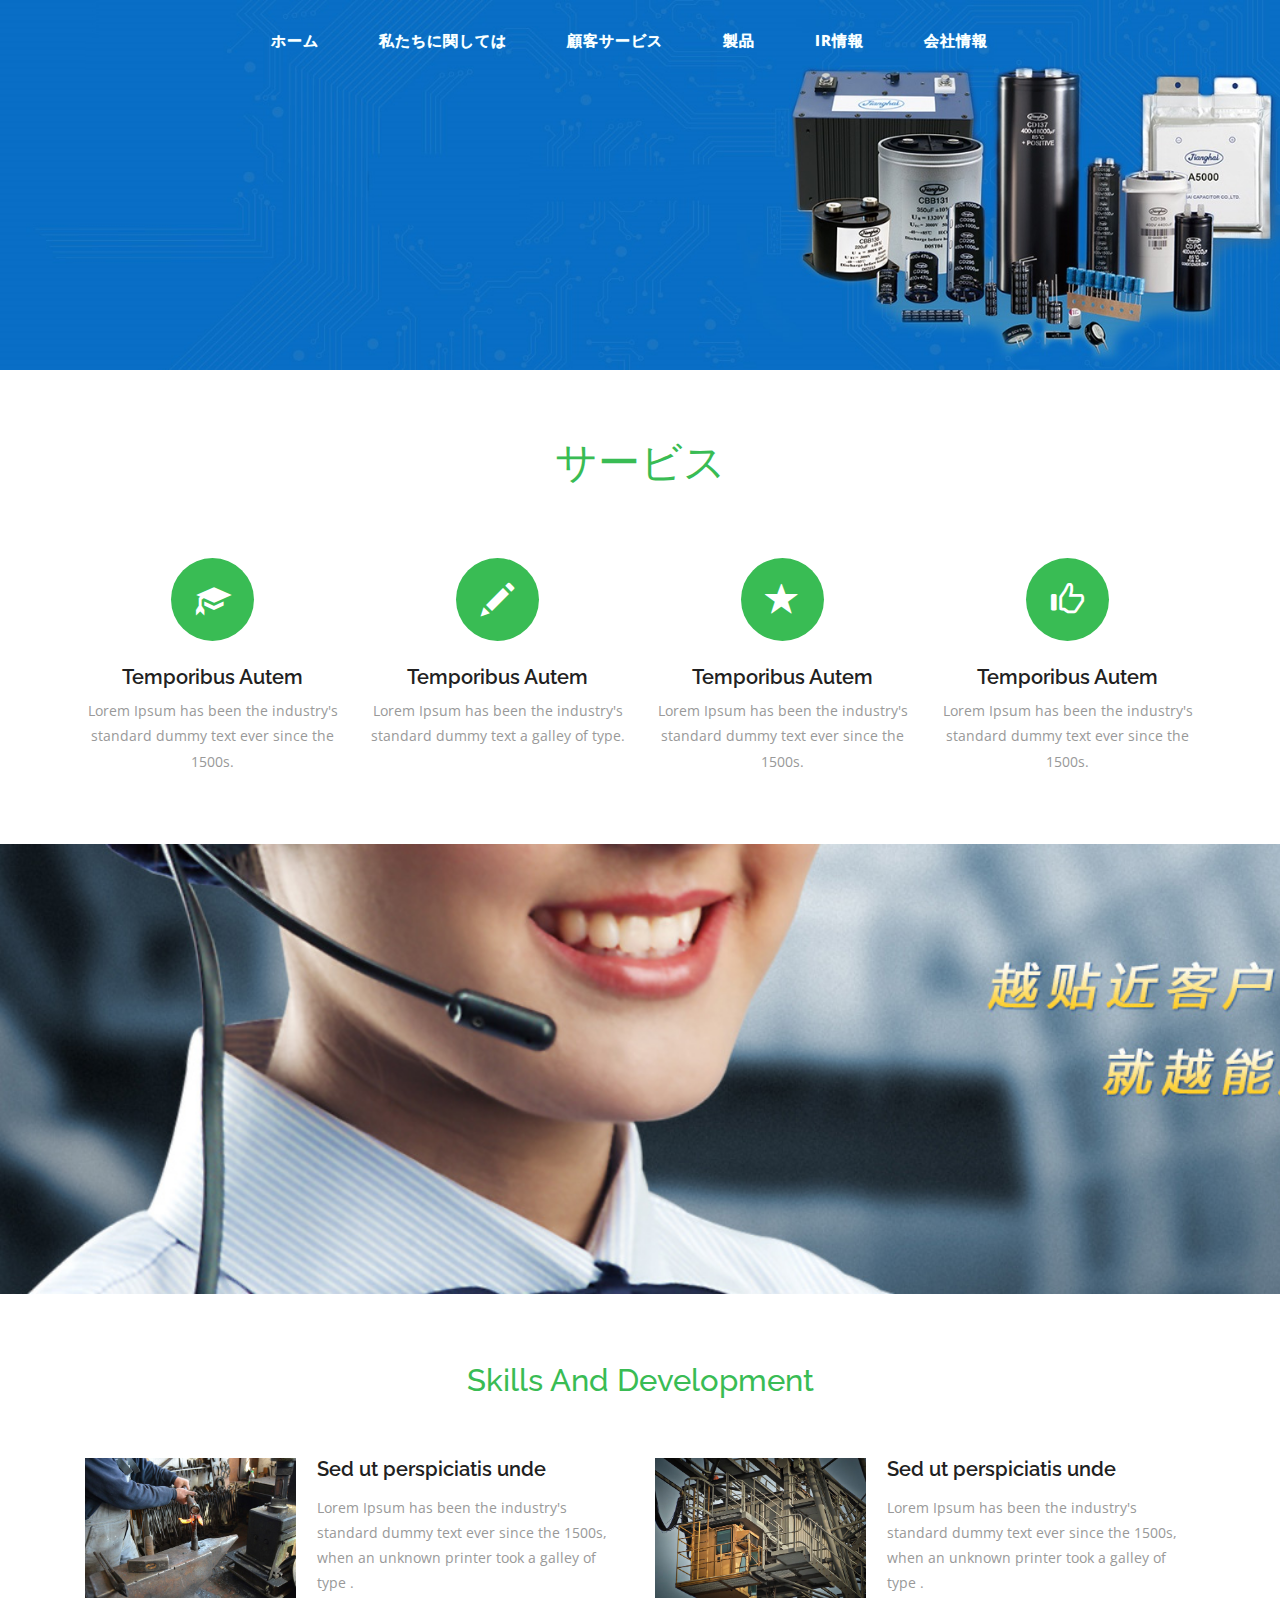
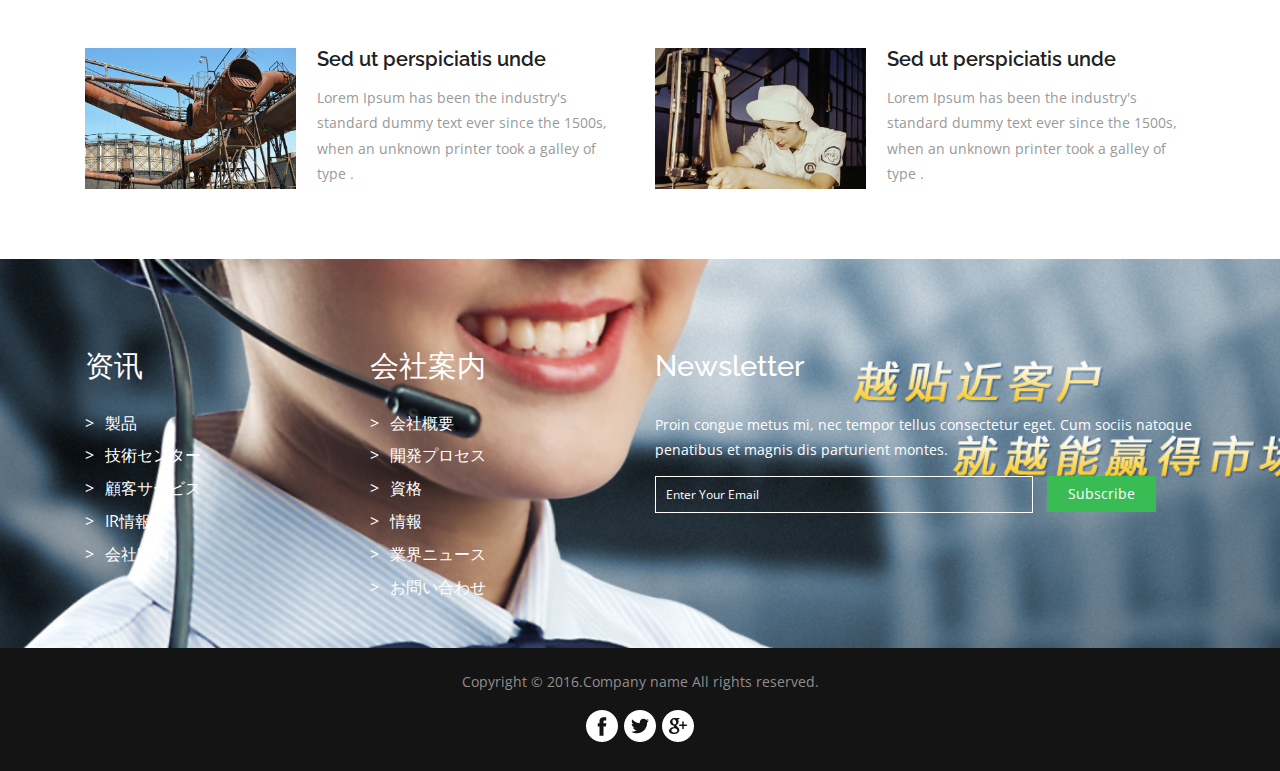
<file: services.html>
<!DOCTYPE html>
<html>
<head>
<title>Services</title>
<!-- for-mobile-apps -->
<meta name="viewport" content="width=device-width, initial-scale=1">
<meta http-equiv="Content-Type" content="text/html; charset=utf-8" />
<meta name="keywords" content="" />
<script type="application/x-javascript"> addEventListener("load", function() { setTimeout(hideURLbar, 0); }, false);
		function hideURLbar(){ window.scrollTo(0,1); } </script>
<!-- //for-mobile-apps -->
<link href="css/bootstrap.css" rel="stylesheet" type="text/css" media="all" />
<link href="css/style.css" rel="stylesheet" type="text/css" media="all" />
<!-- js -->
<script src="js/jquery-1.11.1.min.js"></script>
<script src="js/bootstrap.js"></script>
<!-- //js -->
<!-- animation-effect -->
<link href="css/animate.min.css" rel="stylesheet"> 
<script src="js/wow.min.js"></script>
<script>
 new WOW().init();
</script>
<!-- //animation-effect -->
<link href='http://fonts.useso.com/css?family=Raleway:400,100,100italic,200,200italic,300,300italic,400italic,500,500italic,600,600italic,700,700italic,800,800italic,900,900italic' rel='stylesheet' type='text/css'>
<link href='http://fonts.useso.com/css?family=Open+Sans:400,300,300italic,400italic,600,600italic,700,700italic,800,800italic' rel='stylesheet' type='text/css'>
</head>
<body>
<!-- banner -->
	<div class="banner-1">
		<div class="container">
		<div class="head-top">
			<div class="navigation">
				<nav class="navbar navbar-default">
					<!-- Brand and toggle get grouped for better mobile display -->
					<div class="navbar-header">
					  <button type="button" class="navbar-toggle collapsed" data-toggle="collapse" data-target="#bs-example-navbar-collapse-1">
						<span class="sr-only">Toggle navigation</span>
						<span class="icon-bar"></span>
						<span class="icon-bar"></span>
						<span class="icon-bar"></span>
					  </button>
					</div>

					<!-- Collect the nav links, forms, and other content for toggling -->
					<div class="collapse navbar-collapse nav-wil" id="bs-example-navbar-collapse-1">
						<nav class="cl-effect-11">
						  <ul class="nav navbar-nav">
							<li><a href="index.html" data-hover="ホーム">ホーム</a></li>
							<li><a href="about.html" data-hover="私たちに関しては">私たちに関しては</a></li>               
							<li><a href="services.html" data-hover="顧客サービス">顧客サービス</a></li>
							<li><a href="typo.html" data-hover="製品">製品</a></li>
							<li><a href="gallery.html" data-hover="IR情報">IR情報</a></li>
							<li><a href="contact.html" data-hover="会社情報">会社情報</a></li>
						  </ul>
						</nav>
					</div>
					<!-- /.navbar-collapse -->
				</nav>
			</div>
			
			
		</div>
		<!-- 	<div class="logo">
			<h1><a href="index.html">Automotive <span>-</span> X</a></h1>
		</div> -->
		</div>
	</div>
<!-- //banner -->
<div class="ser-first wthree-11">
		<div class="container">
				<div class="services-info">
					<h2 class="title">サービス</h2>
				</div>
				<div class="ser-first-grids">
					<div class="col-md-3 ser-first-grid text-center">
						<span class="glyphicon glyphicon-education" aria-hidden="true"></span>
						<h3>Temporibus Autem</h3>
						<p>Lorem Ipsum has been the industry's standard dummy text ever since the 1500s.</p>
					</div>
					<div class="col-md-3 ser-first-grid text-center">
						<span class="glyphicon glyphicon-pencil" aria-hidden="true"></span>
						<h3>Temporibus Autem</h3>
						<p>Lorem Ipsum has been the industry's standard dummy text  a galley of type.</p>
					</div>
					<div class="col-md-3 ser-first-grid text-center">
						<span class="glyphicon glyphicon-star" aria-hidden="true"></span>
						<h3>Temporibus Autem</h3>
						<p>Lorem Ipsum has been the industry's standard dummy text ever since the 1500s.</p>
					</div>
					<div class="col-md-3 ser-first-grid text-center">
						<span class="glyphicon glyphicon-thumbs-up" aria-hidden="true"></span>
						<h3>Temporibus Autem</h3>
						<p>Lorem Ipsum has been the industry's standard dummy text ever since the 1500s.</p>
					</div>
					<div class="clearfix"></div>
				</div>
		</div>
	</div>
	<div class="services-top agile-11">
			<div class="container">
				<!-- <div class="services-info">
					<h3 class="tittle">We Can Help You</h3>
				</div>
				<div class="ser-top-grids">
					<div class="col-md-8 ser-top-grid">
						<div class="ser-top-img">
							<img src="images/13.jpg" alt=" ">
						</div>
						<div class="ser-top-txt">
							
							<p>Lorem Ipsum has been the industry's standard dummy text ever since the 1500s, when an unknown printer took a galley of type .</p>
							<p>Temporibus autem quibusdam et aut officiis debitis . </p>
						</div> -->
						<!-- <div class="clearfix"></div> -->
					</div>
					<div class="col-md-4 ser-top-grid-1">
						<!-- <ul>
							<li><a href="#">Sed ut perspiciatis unde om</a></li>
							<li><a href="#">At vero eos et accusamus et</a></li>
							<li><a href="#">On the other hand, we deno</a></li>
							<li><a href="#">Sed ut perspiciatis unde </a></li>
							<li><a href="#">Lorem ipsum dolor sit amet</a></li>
							<li><a href="#">Neque porro quisquam est </a></li>
						</ul> -->
					</div>
					<div class="clearfix"></div>
				</div>
			</div>
	</div>
	<div class="services w3agile-11">
		<div class="container">
				<div class="services-info">
					<h3 class="tittle">Skills And Development</h3>
				</div>
				<div class="services-grids">
					<div class="row">
						<div class="col-md-6 services-grid">
								<div class="ser-img">
									<img src="images/9.jpg" alt=" ">
								</div>
								<div class="caption">
									<h4>Sed ut perspiciatis unde</h4>
									<p>Lorem Ipsum has been the industry's standard dummy text ever since the 1500s, when an unknown printer took a galley of type .</p>
									
								</div>
								<div class="clearfix"></div>
						</div>
						<div class="col-md-6 services-grid">
								<div class="ser-img">
									<img src="images/10.jpg" alt=" ">
								</div>
								<div class="caption">
									<h4>Sed ut perspiciatis unde</h4>
									<p>Lorem Ipsum has been the industry's standard dummy text ever since the 1500s, when an unknown printer took a galley of type .</p>
									
								</div>
								<div class="clearfix"></div>
						</div>
						<div class="col-md-6 services-grid">
								<div class="ser-img">
									<img src="images/12.jpg" alt=" ">
								</div>
								<div class="caption">
									<h4>Sed ut perspiciatis unde</h4>
									<p>Lorem Ipsum has been the industry's standard dummy text ever since the 1500s, when an unknown printer took a galley of type .</p>
									
								</div>
								<div class="clearfix"></div>
						</div>
						<div class="col-md-6 services-grid">
								<div class="ser-img">
									<img src="images/11.jpg" alt=" ">
								</div>
								<div class="caption">
									<h4>Sed ut perspiciatis unde</h4>
									<p>Lorem Ipsum has been the industry's standard dummy text ever since the 1500s, when an unknown printer took a galley of type .</p>
									
								</div>
								<div class="clearfix"></div>
						</div>
						<div class="clearfix"></div>
					</div>
				</div>
		</div>
	</div>
	<!-- footer -->
	<div class="footer">
		<div class="container">
			<div class="footer-main">
				<div class="col-md-3 footer-left">
					<h4>资讯</h4>
					<ul>
						<li><a href="about.html"><span>&gt; </span>製品</a></li>
						<li><a href="gallery.html"><span>&gt; </span>技術センター</a></li>
						<li><a href="services.html"><span>&gt; </span>顧客サービス</a></li>
						<li><a href="typo.html"><span>&gt; </span>IR情報</a></li>
						<li><a href="contact.html"><span>&gt; </span>会社案内</a></li>
					</ul>
				</div>
				<div class="col-md-3 footer-left">
					<h4>会社案内</h4>
					<ul>
						<li><a href="#"><span>&gt; </span>会社概要</a></li>
						<li><a href="#"><span>&gt; </span>開発プロセス</a></li>
						<li><a href="#"><span>&gt; </span>資格</a></li>
						<li><a href="#"><span>&gt; </span>情報</a></li>
						<li><a href="#"><span>&gt; </span>業界ニュース</a></li>
						<li><a href="#"><span>&gt; </span>お問い合わせ</a></li>
					</ul>
				</div>
				<div class="col-md-6 ft-left">
				<h4>Newsletter</h4>
				<p>Proin congue metus mi, nec tempor tellus consectetur eget. Cum sociis natoque penatibus et magnis dis parturient montes.</p>
					<form action="#" method="post">
						<input type="text" name="email" value="Enter Your Email" onfocus="this.value = '';" onblur="if (this.value == '') {this.value = 'Enter Your Email';}">
						<input type="submit" value="Subscribe">
					</form>
				</div>
				<div class="clearfix"></div>
			</div>
			
		</div>
		
	</div>
	<div class="footer-copy">
		<div class="container">
			<p>Copyright &copy; 2016.Company name All rights reserved.</p>
			<div class="copy-rights">
						<ul>
							<li><a href="#"><span class="fa"> </span></a></li>
							<li><a href="#"><span class="tw"> </span></a></li>
							<li><a href="#"><span class="g"> </span></a></li>
						</ul>
						<div class="clearfix"></div>
				 </div>
		</div>
	</div>
<!-- //footer -->
</body>
</html>
</file>
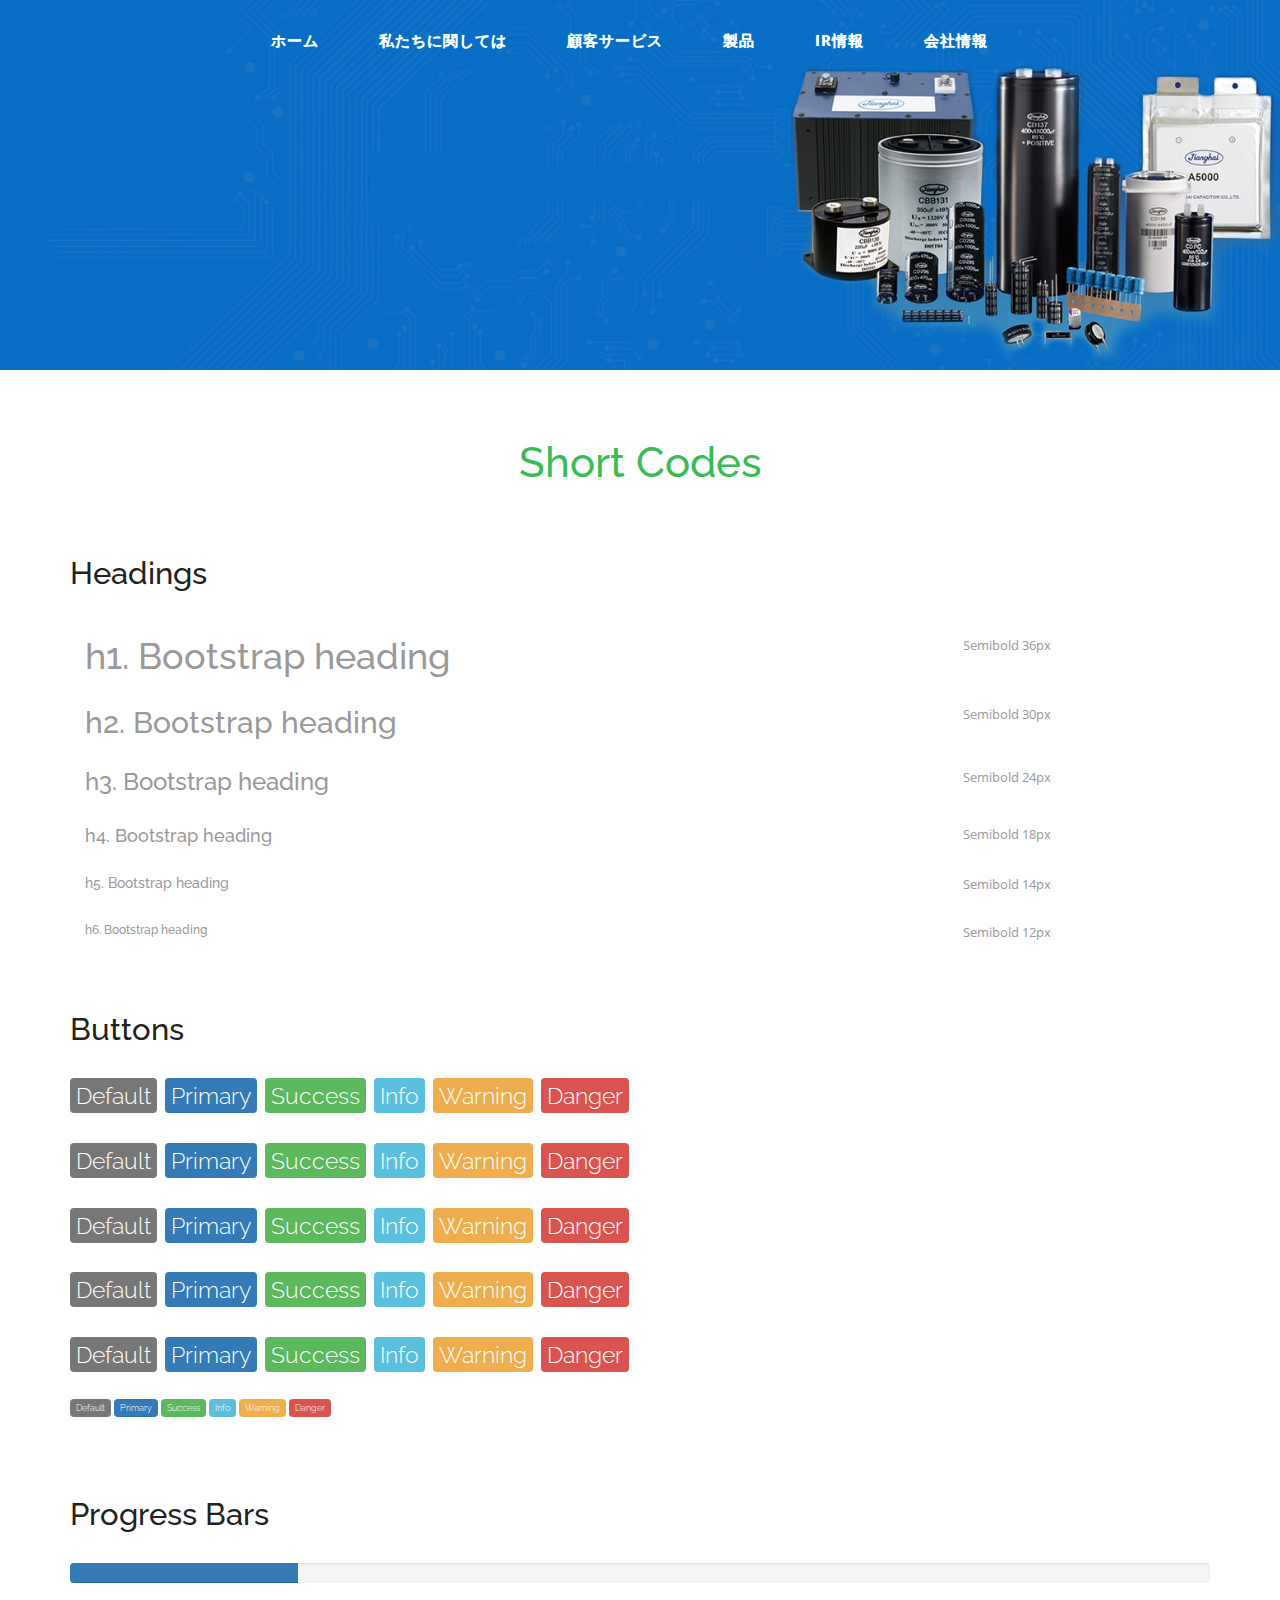
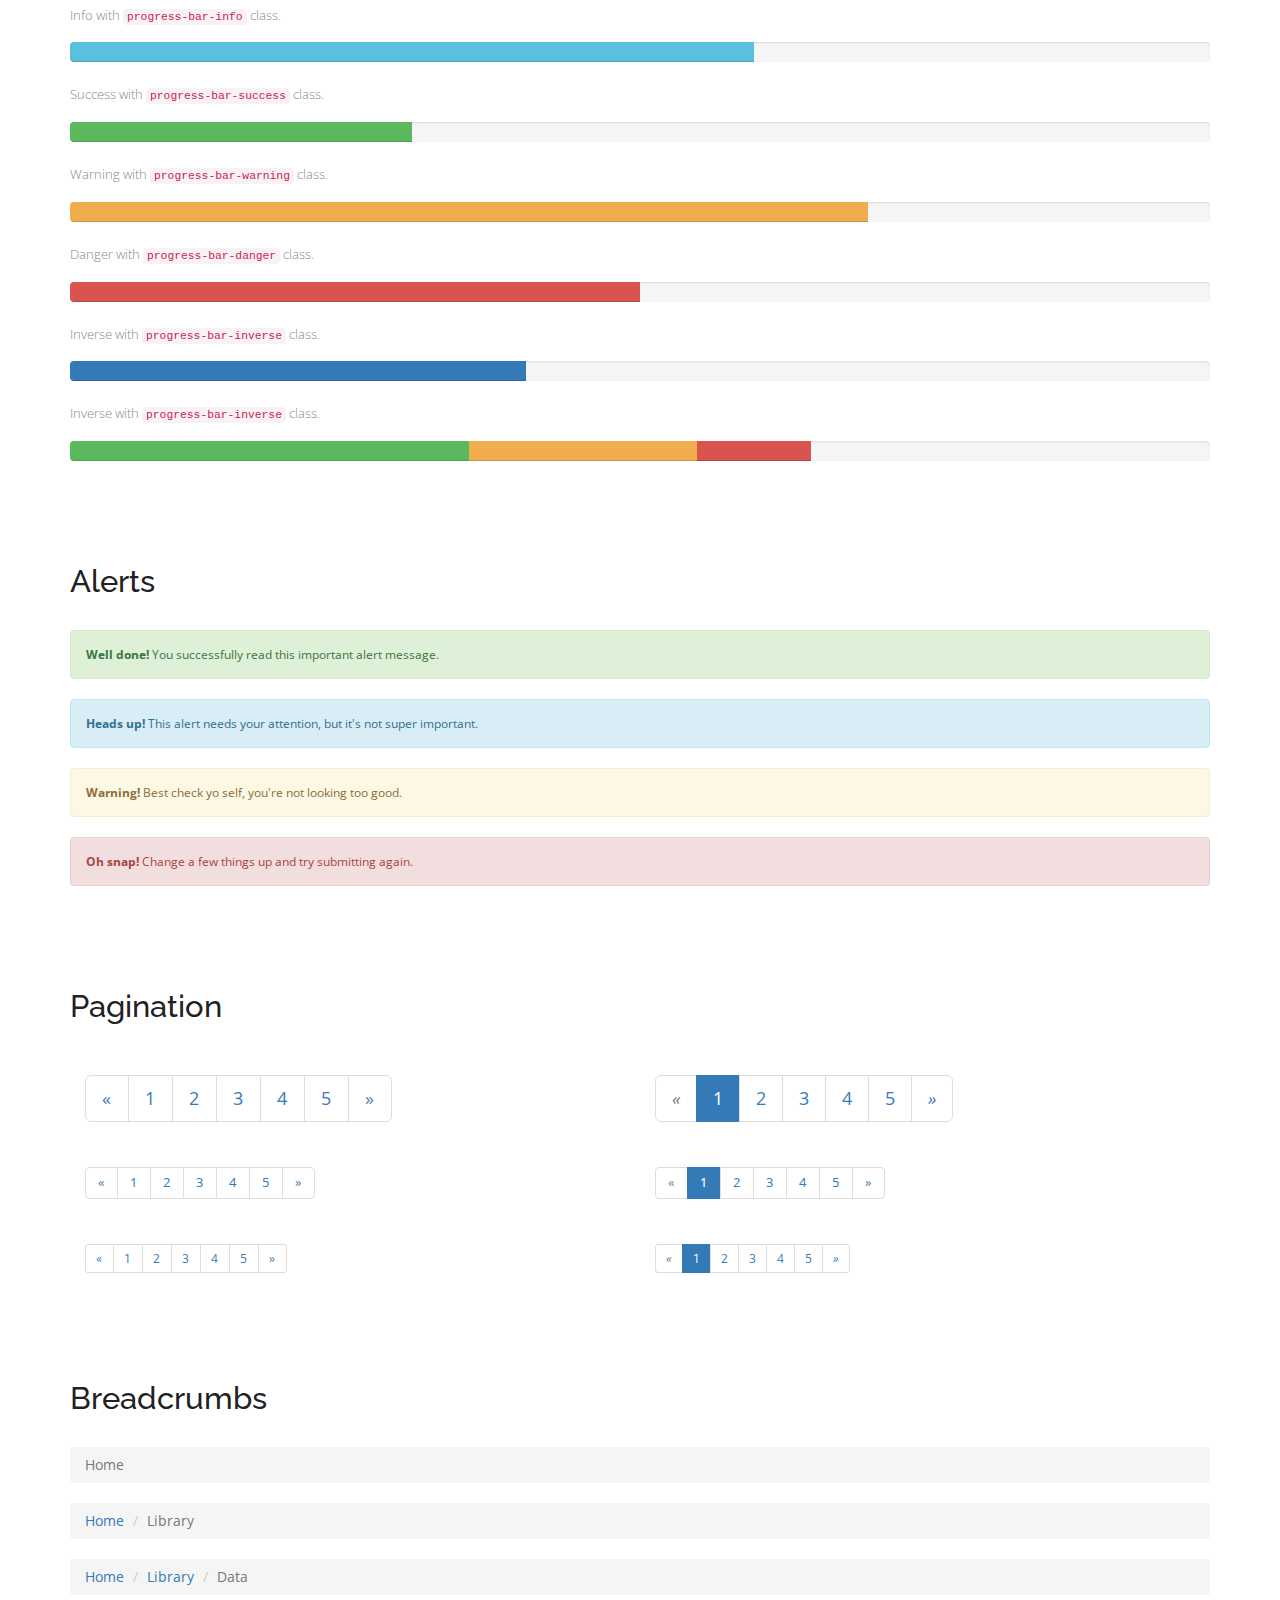
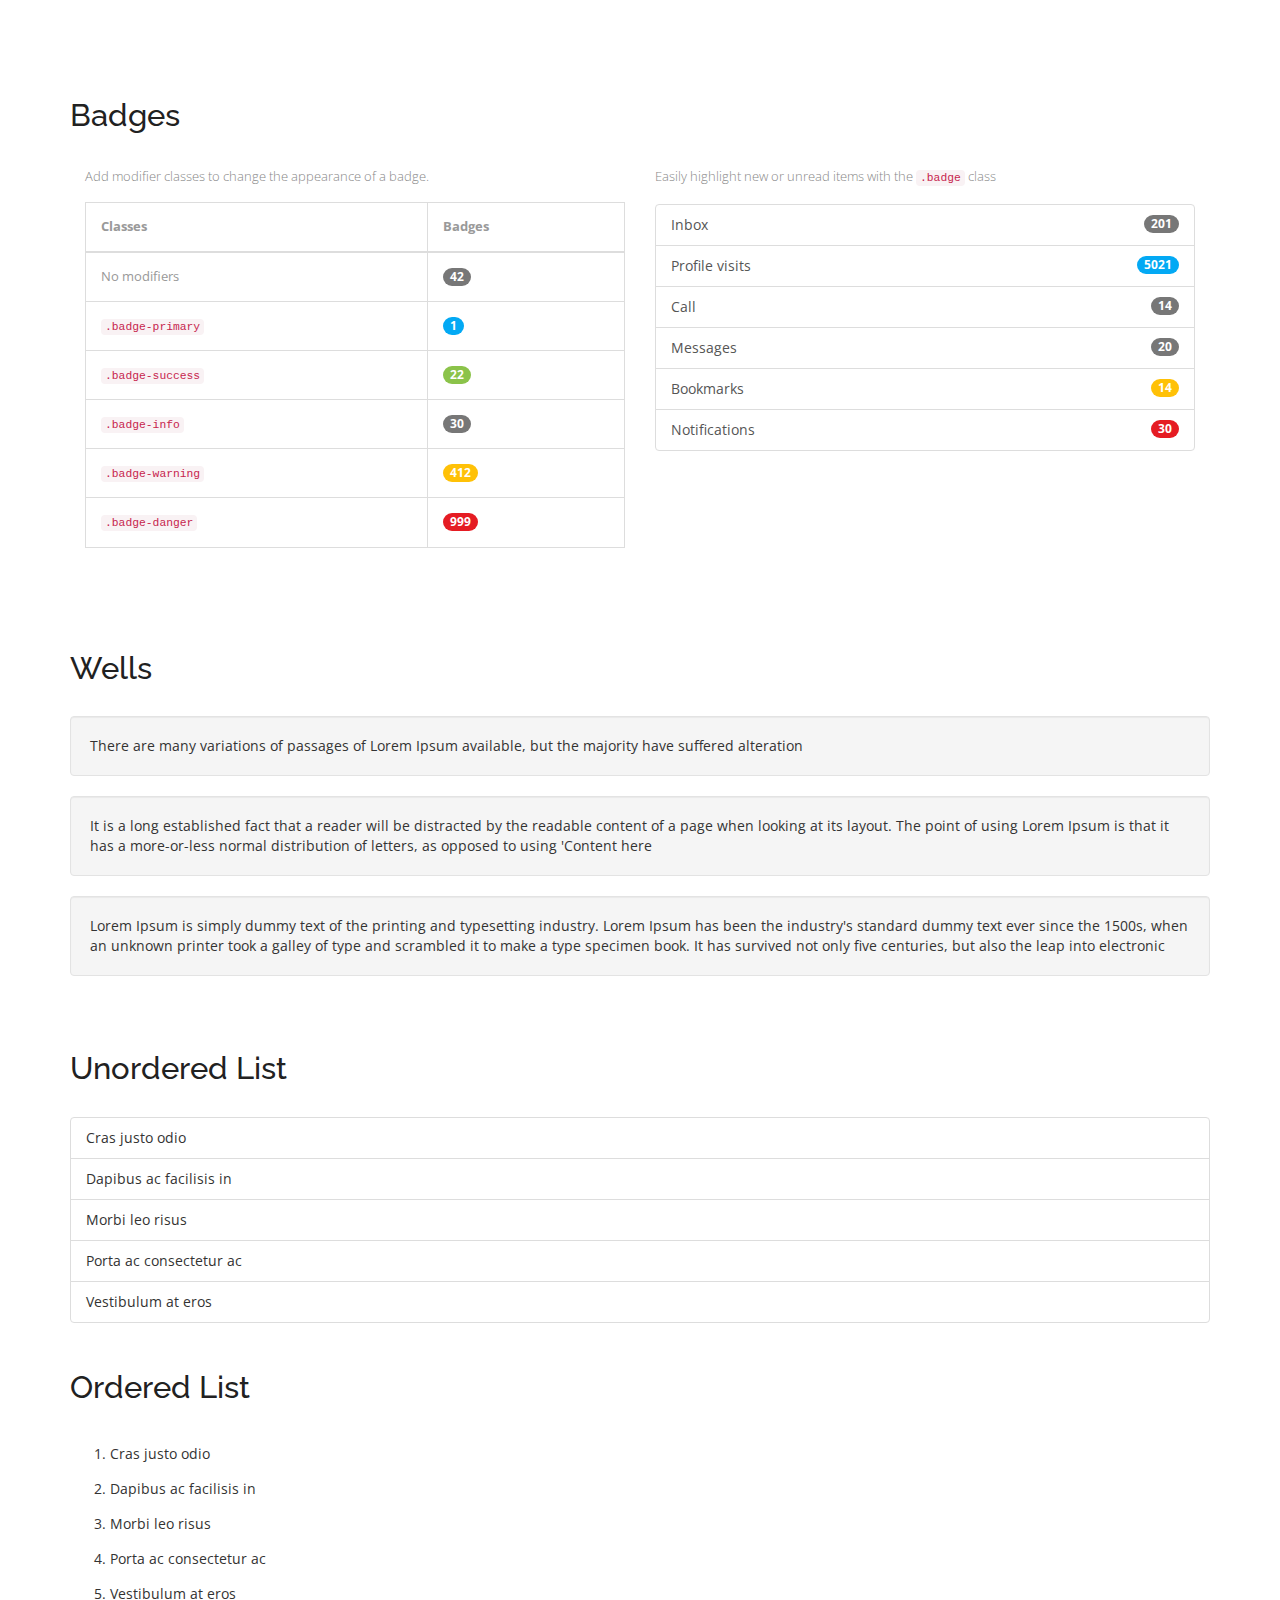
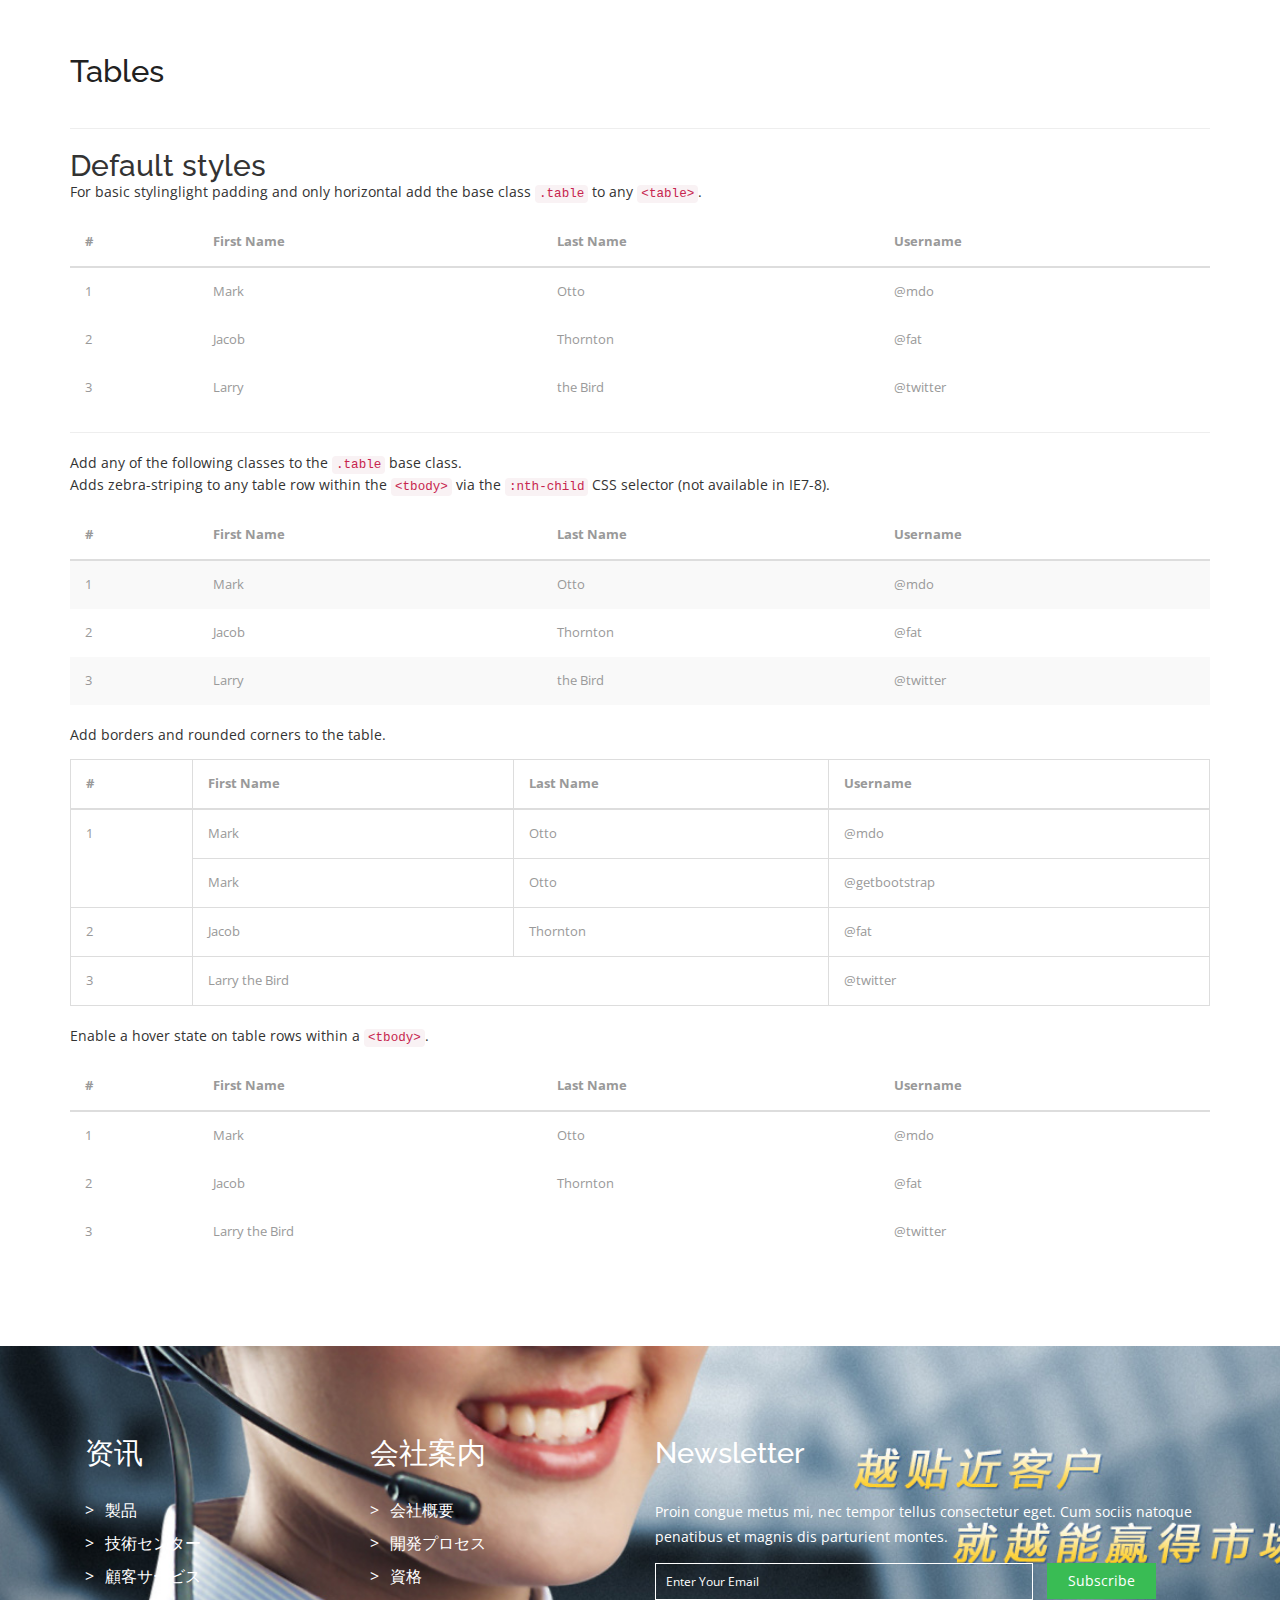
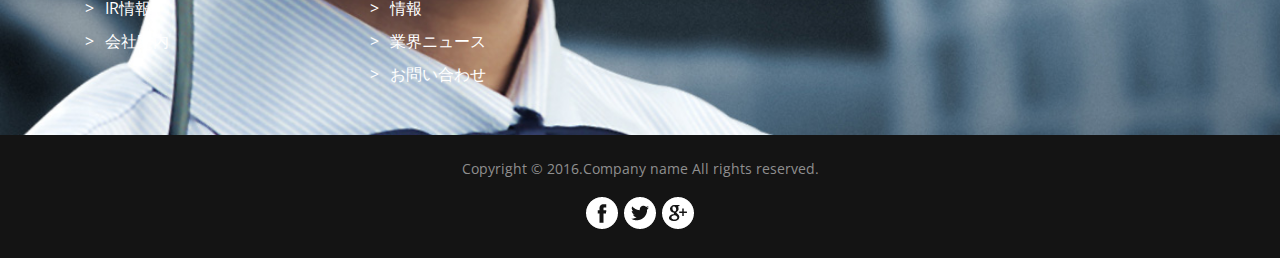
<file: typo.html>
<!DOCTYPE html>
<html>
<head>
<title>Codes</title>
<!-- for-mobile-apps -->
<meta name="viewport" content="width=device-width, initial-scale=1">
<meta http-equiv="Content-Type" content="text/html; charset=UTF-8" />
<meta name="keywords" content="" />
<script type="application/x-javascript"> addEventListener("load", function() { setTimeout(hideURLbar, 0); }, false);
		function hideURLbar(){ window.scrollTo(0,1); } </script>
<!-- //for-mobile-apps -->
<link href="css/bootstrap.css" rel="stylesheet" type="text/css" media="all" />
<link href="css/style.css" rel="stylesheet" type="text/css" media="all" />
<!-- js -->
<script src="js/jquery-1.11.1.min.js"></script>
<script src="js/bootstrap.js"></script>
<!-- //js -->
<!-- animation-effect -->
<link href="css/animate.min.css" rel="stylesheet"> 
<script src="js/wow.min.js"></script>
<script>
 new WOW().init();
</script>
<!-- //animation-effect -->
<link href='http://fonts.useso.com/css?family=Raleway:400,100,100italic,200,200italic,300,300italic,400italic,500,500italic,600,600italic,700,700italic,800,800italic,900,900italic' rel='stylesheet' type='text/css'>
<link href='http://fonts.useso.com/css?family=Open+Sans:400,300,300italic,400italic,600,600italic,700,700italic,800,800italic' rel='stylesheet' type='text/css'>
</head>
<body>
<!-- banner -->
	<div class="banner-1">
		<div class="container">
		<div class="head-top">
			<div class="navigation">
				<nav class="navbar navbar-default">
					<!-- Brand and toggle get grouped for better mobile display -->
					<div class="navbar-header">
					  <button type="button" class="navbar-toggle collapsed" data-toggle="collapse" data-target="#bs-example-navbar-collapse-1">
						<span class="sr-only">Toggle navigation</span>
						<span class="icon-bar"></span>
						<span class="icon-bar"></span>
						<span class="icon-bar"></span>
					  </button>
					</div>

					<!-- Collect the nav links, forms, and other content for toggling -->
					<div class="collapse navbar-collapse nav-wil" id="bs-example-navbar-collapse-1">
						<nav class="cl-effect-11">
						  <ul class="nav navbar-nav">
							<li><a href="index.html" data-hover="ホーム">ホーム</a></li>
							<li><a href="about.html" data-hover="私たちに関しては">私たちに関しては</a></li>               
							<li><a href="services.html" data-hover="顧客サービス">顧客サービス</a></li>
							<li><a href="typo.html" data-hover="製品">製品</a></li>
							<li><a href="gallery.html" data-hover="IR情報">IR情報</a></li>
							<li><a href="contact.html" data-hover="会社情報">会社情報</a></li>
						  </ul>
						</nav>
					</div>
					<!-- /.navbar-collapse -->
				</nav>
			</div>
			
			
		</div>
			<!-- <div class="logo">
				<h1><a href="index.html">Automotive <span>-</span> X</a></h1>
			</div> -->
		</div>
	</div>
<!-- //banner -->
<div class="typo">
		<div class="container">
			<h2 class="title">Short Codes</h2>
			<div class="grid_3 grid_4">
				<h3 class="hdg">Headings</h3>
				<div class="bs-example">
					<table class="table">
						<tbody>
							<tr>
								<td><h1 id="h1.-bootstrap-heading">h1. Bootstrap heading<a class="anchorjs-link" href="#h1.-bootstrap-heading"><span class="anchorjs-icon"></span></a></h1></td>
								<td class="type-info">Semibold 36px</td>
							</tr>
							<tr>
								<td><h2 id="h2.-bootstrap-heading">h2. Bootstrap heading<a class="anchorjs-link" href="#h2.-bootstrap-heading"><span class="anchorjs-icon"></span></a></h2></td>
								<td class="type-info">Semibold 30px</td>
							</tr>
							<tr>
								<td><h3 id="h3.-bootstrap-heading">h3. Bootstrap heading<a class="anchorjs-link" href="#h3.-bootstrap-heading"><span class="anchorjs-icon"></span></a></h3></td>
								<td class="type-info">Semibold 24px</td>
							</tr>
							<tr>
								<td><h4 id="h4.-bootstrap-heading">h4. Bootstrap heading<a class="anchorjs-link" href="#h4.-bootstrap-heading"><span class="anchorjs-icon"></span></a></h4></td>
								<td class="type-info">Semibold 18px</td>
							</tr>
							<tr>
								<td><h5 id="h5.-bootstrap-heading">h5. Bootstrap heading<a class="anchorjs-link" href="#h5.-bootstrap-heading"><span class="anchorjs-icon"></span></a></h5></td>
								<td class="type-info">Semibold 14px</td>
							</tr>
							<tr>
								<td><h6>h6. Bootstrap heading</h6></td>
								<td class="type-info">Semibold 12px</td>
							</tr>
						</tbody>
					</table>
				</div>
			</div>
			<div class="grid_3 grid_5">
				<h3>Buttons</h3>
				<h1>
					<a href="#"><span class="label label-default">Default</span></a>
					<a href="#"><span class="label label-primary">Primary</span></a>
					<a href="#"><span class="label label-success">Success</span></a>
					<a href="#"><span class="label label-info">Info</span></a>
					<a href="#"><span class="label label-warning">Warning</span></a>
					<a href="#"><span class="label label-danger">Danger</span></a>
				</h1>
				<h2>
					<a href="#"><span class="label label-default">Default</span></a>
					<a href="#"><span class="label label-primary">Primary</span></a>
					<a href="#"><span class="label label-success">Success</span></a>
					<a href="#"><span class="label label-info">Info</span></a>
					<a href="#"><span class="label label-warning">Warning</span></a>
					<a href="#"><span class="label label-danger">Danger</span></a>
				</h2>
				<h3>
					<a href="#"><span class="label label-default">Default</span></a>
					<a href="#"><span class="label label-primary">Primary</span></a>
					<a href="#"><span class="label label-success">Success</span></a>
					<a href="#"><span class="label label-info">Info</span></a>
					<a href="#"><span class="label label-warning">Warning</span></a>
					<a href="#"><span class="label label-danger">Danger</span></a>
				</h3>
				<h4>
					<a href="#"><span class="label label-default">Default</span></a>
					<a href="#"><span class="label label-primary">Primary</span></a>
					<a href="#"><span class="label label-success">Success</span></a>
					<a href="#"><span class="label label-info">Info</span></a>
					<a href="#"><span class="label label-warning">Warning</span></a>
					<a href="#"><span class="label label-danger">Danger</span></a>
				</h4>
				<h5>
					<a href="#"><span class="label label-default">Default</span></a>
					<a href="#"><span class="label label-primary">Primary</span></a>
					<a href="#"><span class="label label-success">Success</span></a>
					<a href="#"><span class="label label-info">Info</span></a>
					<a href="#"><span class="label label-warning">Warning</span></a>
					<a href="#"><span class="label label-danger">Danger</span></a>
				</h5>
				<h6>
					<a href="#"><span class="label label-default">Default</span></a>
					<a href="#"><span class="label label-primary">Primary</span></a>
					<a href="#"><span class="label label-success">Success</span></a>
					<a href="#"><span class="label label-info">Info</span></a>
					<a href="#"><span class="label label-warning">Warning</span></a>
					<a href="#"><span class="label label-danger">Danger</span></a>
				</h6>
			</div>			   
			<div class="grid_3 grid_5">
				<h3>Progress Bars</h3>
				<div class="tab-content">
					<div class="tab-pane active" id="domprogress">
						<div class="progress">    
							<div class="progress-bar progress-bar-primary" style="width: 20%"></div>
						</div>
						<p>Info with <code>progress-bar-info</code> class.</p>
						<div class="progress">    
							<div class="progress-bar progress-bar-info" style="width: 60%"></div>
						</div>
						<p>Success with <code>progress-bar-success</code> class.</p>
						<div class="progress">
							<div class="progress-bar progress-bar-success" style="width: 30%"></div>
						</div>
						<p>Warning with <code>progress-bar-warning</code> class.</p>
						<div class="progress">
							<div class="progress-bar progress-bar-warning" style="width: 70%"></div>
						</div>
						<p>Danger with <code>progress-bar-danger</code> class.</p>
						<div class="progress">
							<div class="progress-bar progress-bar-danger" style="width: 50%"></div>
						</div>
						<p>Inverse with <code>progress-bar-inverse</code> class.</p>
						<div class="progress">
							<div class="progress-bar progress-bar-inverse" style="width: 40%"></div>
						</div>
						<p>Inverse with <code>progress-bar-inverse</code> class.</p>
						<div class="progress">
							<div class="progress-bar progress-bar-success" style="width: 35%"><span class="sr-only">35% Complete (success)</span></div>
							<div class="progress-bar progress-bar-warning" style="width: 20%"><span class="sr-only">20% Complete (warning)</span></div>
							<div class="progress-bar progress-bar-danger" style="width: 10%"><span class="sr-only">10% Complete (danger)</span></div>
						</div>
					</div>
				</div>
			</div>
			<div class="grid_3 grid_5">
				<h3>Alerts</h3>
				<div class="alert alert-success" role="alert">
					<strong>Well done!</strong> You successfully read this important alert message.
				</div>
				<div class="alert alert-info" role="alert">
					<strong>Heads up!</strong> This alert needs your attention, but it's not super important.
				</div>
				<div class="alert alert-warning" role="alert">
					<strong>Warning!</strong> Best check yo self, you're not looking too good.
				</div>
				<div class="alert alert-danger" role="alert">
					<strong>Oh snap!</strong> Change a few things up and try submitting again.
				</div>
			</div>
			<div class="grid_3 grid_5">
				<h3>Pagination</h3>
				<div class="col-md-6">
					<nav>
						<ul class="pagination pagination-lg">
							<li><a href="#" aria-label="Previous"><span aria-hidden="true">«</span></a></li>
							<li><a href="#">1</a></li>
							<li><a href="#">2</a></li>
							<li><a href="#">3</a></li>
							<li><a href="#">4</a></li>
							<li><a href="#">5</a></li>
							<li><a href="#" aria-label="Next"><span aria-hidden="true">»</span></a></li>
						</ul>
					</nav>
					<nav>
						<ul class="pagination">
							<li><a href="#" aria-label="Previous"><span aria-hidden="true">«</span></a></li>
							<li><a href="#">1</a></li>
							<li><a href="#">2</a></li>
							<li><a href="#">3</a></li>
							<li><a href="#">4</a></li>
							<li><a href="#">5</a></li>
							<li><a href="#" aria-label="Next"><span aria-hidden="true">»</span></a></li>
						</ul>
					</nav>
					<nav>
						<ul class="pagination pagination-sm">
							<li><a href="#" aria-label="Previous"><span aria-hidden="true">«</span></a></li>
							<li><a href="#">1</a></li>
							<li><a href="#">2</a></li>
							<li><a href="#">3</a></li>
							<li><a href="#">4</a></li>
							<li><a href="#">5</a></li>
							<li><a href="#" aria-label="Next"><span aria-hidden="true">»</span></a></li>
						</ul>
					</nav>
				</div>
				<div class="col-md-6">
					<ul class="pagination pagination-lg">
						<li class="disabled"><a href="#"><i class="fa fa-angle-left">«</i></a></li>
						<li class="active"><a href="#">1</a></li>
						<li><a href="#">2</a></li>
						<li><a href="#">3</a></li>
						<li><a href="#">4</a></li>
						<li><a href="#">5</a></li>
						<li><a href="#"><i class="fa fa-angle-right">»</i></a></li>
					</ul>
					<nav>
						<ul class="pagination">
							<li class="disabled"><a href="#" aria-label="Previous"><span aria-hidden="true">«</span></a></li>
							<li class="active"><a href="#">1 <span class="sr-only">(current)</span></a></li>
							<li><a href="#">2</a></li>
							<li><a href="#">3</a></li>
							<li><a href="#">4</a></li>
							<li><a href="#">5</a></li>
							<li><a href="#" aria-label="Next"><span aria-hidden="true">»</span></a></li>
						</ul>
					</nav>
					<ul class="pagination pagination-sm">
						<li class="disabled"><a href="#"><i class="fa fa-angle-left">«</i></a></li>
						<li class="active"><a href="#">1</a></li>
						<li><a href="#">2</a></li>
						<li><a href="#">3</a></li>
						<li><a href="#">4</a></li>
						<li><a href="#">5</a></li>
						<li><a href="#"><i class="fa fa-angle-right">»</i></a></li>
					</ul>
				</div>
				<div class="clearfix"> </div>
			</div>
			<div class="grid_3 grid_5">
				<h3>Breadcrumbs</h3>
				<ol class="breadcrumb">
					<li class="active">Home</li>
				</ol>
				<ol class="breadcrumb">
					<li><a href="#">Home</a></li>
					<li class="active">Library</li>
				</ol>
				<ol class="breadcrumb">
					<li><a href="#">Home</a></li>
					<li><a href="#">Library</a></li>
					<li class="active">Data</li>
				</ol>
			</div>
			<div class="grid_3 grid_5">
				<h3>Badges</h3>
				<div class="col-md-6">
					<p>Add modifier classes to change the appearance of a badge.</p>
					<table class="table table-bordered">
						<thead>
							<tr>
								<th>Classes</th>
								<th>Badges</th>
							</tr>
						</thead>
						<tbody>
							<tr>
								<td>No modifiers</td>
								<td><span class="badge">42</span></td>
							</tr>
							<tr>
								<td><code>.badge-primary</code></td>
								<td><span class="badge badge-primary">1</span></td>
							</tr>
							<tr>
								<td><code>.badge-success</code></td>
								<td><span class="badge badge-success">22</span></td>
							</tr>
							<tr>
								<td><code>.badge-info</code></td>
								<td><span class="badge badge-info">30</span></td>
							</tr>
							<tr>
								<td><code>.badge-warning</code></td>
								<td><span class="badge badge-warning">412</span></td>
							</tr>
							<tr>
								<td><code>.badge-danger</code></td>
								<td><span class="badge badge-danger">999</span></td>
							</tr>
						</tbody>
					</table>                    
				</div>
				<div class="col-md-6">
					<p>Easily highlight new or unread items with the <code>.badge</code> class</p>
					<div class="list-group list-group-alternate"> 
						<a href="#" class="list-group-item"><span class="badge">201</span> <i class="ti ti-email"></i> Inbox </a> 
						<a href="#" class="list-group-item"><span class="badge badge-primary">5021</span> <i class="ti ti-eye"></i> Profile visits </a> 
						<a href="#" class="list-group-item"><span class="badge">14</span> <i class="ti ti-headphone-alt"></i> Call </a> 
						<a href="#" class="list-group-item"><span class="badge">20</span> <i class="ti ti-comments"></i> Messages </a> 
						<a href="#" class="list-group-item"><span class="badge badge-warning">14</span> <i class="ti ti-bookmark"></i> Bookmarks </a> 
						<a href="#" class="list-group-item"><span class="badge badge-danger">30</span> <i class="ti ti-bell"></i> Notifications </a> 
					</div>
				</div>
			   <div class="clearfix"> </div>
			</div>	 
			<div class="grid_3 grid_5">
				<h3>Wells</h3>
				<div class="well">
					There are many variations of passages of Lorem Ipsum available, but the majority have suffered alteration
				</div>
				<div class="well">
					It is a long established fact that a reader will be distracted by the readable content of a page when looking at its layout. The point of using Lorem Ipsum is that it has a more-or-less normal distribution of letters, as opposed to using 'Content here
				</div>
				<div class="well">
						Lorem Ipsum is simply dummy text of the printing and typesetting industry. Lorem Ipsum has been the industry's standard dummy text ever since the 1500s, when an unknown printer took a galley of type and scrambled it to make a type specimen book. It has survived not only five centuries, but also the leap into electronic
				</div>
			</div>
			<h3 class="bars">Unordered List</h3>
			<ul class="list-group">
			  <li class="list-group-item">Cras justo odio</li>
			  <li class="list-group-item">Dapibus ac facilisis in</li>
			  <li class="list-group-item">Morbi leo risus</li>
			  <li class="list-group-item">Porta ac consectetur ac</li>
			  <li class="list-group-item">Vestibulum at eros</li>
			</ul>
			<h3 class="bars">Ordered List</h3>
			<ol>
				<li class="list-group-item1">Cras justo odio</li>
				<li class="list-group-item1">Dapibus ac facilisis in</li>
				<li class="list-group-item1">Morbi leo risus</li>
				<li class="list-group-item1">Porta ac consectetur ac</li>
				<li class="list-group-item1">Vestibulum at eros</li>
			</ol>
			<div class="page-header">
				<h3 class="bars">Tables</h3>
			</div>
			<h2 class="typoh2">Default styles</h2>
			<p>For basic stylinglight padding and only horizontal add the base class <code>.table</code> to any <code>&lt;table&gt;</code>.</p>
			<div class="bs-docs-example">
				<table class="table">
					<thead>
						<tr>
							<th>#</th>
							<th>First Name</th>
							<th>Last Name</th>
							<th>Username</th>
						</tr>
					</thead>
					<tbody>
						<tr>
							<td>1</td>
							<td>Mark</td>
							<td>Otto</td>
							<td>@mdo</td>
						</tr>
						<tr>
							<td>2</td>
							<td>Jacob</td>
							<td>Thornton</td>
							<td>@fat</td>
						</tr>
						<tr>
							<td>3</td>
							<td>Larry</td>
							<td>the Bird</td>
							<td>@twitter</td>
						</tr>
					</tbody>
				</table>
			</div>
			<hr class="bs-docs-separator">
			<p>Add any of the following classes to the <code>.table</code> base class.</p>
			<p>Adds zebra-striping to any table row within the <code>&lt;tbody&gt;</code> via the <code>:nth-child</code> CSS selector (not available in IE7-8).</p>
			<div class="bs-docs-example">
				<table class="table table-striped">
					<thead>
						<tr>
							<th>#</th>
							<th>First Name</th>
							<th>Last Name</th>
							<th>Username</th>
						</tr>
					</thead>
					<tbody>
						<tr>
							<td>1</td>
							<td>Mark</td>
							<td>Otto</td>
							<td>@mdo</td>
						</tr>
						<tr>
							<td>2</td>
							<td>Jacob</td>
							<td>Thornton</td>
							<td>@fat</td>
						</tr>
						<tr>
							<td>3</td>
							<td>Larry</td>
							<td>the Bird</td>
							<td>@twitter</td>
						</tr>
					</tbody>
				</table>
			</div>
			<p>Add borders and rounded corners to the table.</p>
			<div class="bs-docs-example">
				<table class="table table-bordered">
					<thead>
						<tr>
							<th>#</th>
							<th>First Name</th>
							<th>Last Name</th>
							<th>Username</th>
						</tr>
					</thead>
					<tbody>
						<tr>
							<td rowspan="2">1</td>
							<td>Mark</td>
							<td>Otto</td>
							<td>@mdo</td>
						</tr>
						<tr>
							<td>Mark</td>
							<td>Otto</td>
							<td>@getbootstrap</td>
						</tr>
						<tr>
							<td>2</td>
							<td>Jacob</td>
							<td>Thornton</td>
							<td>@fat</td>
						</tr>
						<tr>
							<td>3</td>
							<td colspan="2">Larry the Bird</td>
							<td>@twitter</td>
						</tr>
					</tbody>
				</table>
			</div>
			<p>Enable a hover state on table rows within a <code>&lt;tbody&gt;</code>.</p>
			<div class="bs-docs-example">
				<table class="table table-hover">
					<thead>
						<tr>
						  <th>#</th>
						  <th>First Name</th>
						  <th>Last Name</th>
						  <th>Username</th>
						</tr>
					</thead>
					<tbody>
						<tr>
						  <td>1</td>
						  <td>Mark</td>
						  <td>Otto</td>
						  <td>@mdo</td>
						</tr>
						<tr>
						  <td>2</td>
						  <td>Jacob</td>
						  <td>Thornton</td>
						  <td>@fat</td>
						</tr>
						<tr>
						  <td>3</td>
						  <td colspan="2">Larry the Bird</td>
						  <td>@twitter</td>
						</tr>
					</tbody>
				</table>
			</div>
		</div>
	</div>
	<!-- footer -->
	<div class="footer">
		<div class="container">
			<div class="footer-main">
				<div class="col-md-3 footer-left">
					<h4>资讯</h4>
					<ul>
						<li><a href="about.html"><span>&gt; </span>製品</a></li>
						<li><a href="gallery.html"><span>&gt; </span>技術センター</a></li>
						<li><a href="services.html"><span>&gt; </span>顧客サービス</a></li>
						<li><a href="typo.html"><span>&gt; </span>IR情報</a></li>
						<li><a href="contact.html"><span>&gt; </span>会社案内</a></li>
					</ul>
				</div>
				<div class="col-md-3 footer-left">
					<h4>会社案内</h4>
					<ul>
						<li><a href="#"><span>&gt; </span>会社概要</a></li>
						<li><a href="#"><span>&gt; </span>開発プロセス</a></li>
						<li><a href="#"><span>&gt; </span>資格</a></li>
						<li><a href="#"><span>&gt; </span>情報</a></li>
						<li><a href="#"><span>&gt; </span>業界ニュース</a></li>
						<li><a href="#"><span>&gt; </span>お問い合わせ</a></li>
					</ul>
				</div>
				<div class="col-md-6 ft-left">
				<h4>Newsletter</h4>
				<p>Proin congue metus mi, nec tempor tellus consectetur eget. Cum sociis natoque penatibus et magnis dis parturient montes.</p>
					<form action="#" method="post">
						<input type="text" name="email" value="Enter Your Email" onfocus="this.value = '';" onblur="if (this.value == '') {this.value = 'Enter Your Email';}">
						<input type="submit" value="Subscribe">
					</form>
				</div>
				<div class="clearfix"></div>
			</div>
			
		</div>
		
	</div>
	<div class="footer-copy">
		<div class="container">
			<p>Copyright &copy; 2016.Company name All rights reserved.</p>
			<div class="copy-rights">
						<ul>
							<li><a href="#"><span class="fa"> </span></a></li>
							<li><a href="#"><span class="tw"> </span></a></li>
							<li><a href="#"><span class="g"> </span></a></li>
						</ul>
						<div class="clearfix"></div>
				 </div>
		</div>
	</div>
<!-- //footer -->
</body>
</html>
</file>
<file: css/style.css>
html, body{div
    font-size: 100%;
	background:	#fff;
	font-family: 'Open Sans', sans-serif;
}
p{
	margin:0;
}
h1,h2,h3,h4,h5,h6{
	font-family: 'Raleway', sans-serif;
	margin:0;
}
ul,label{
	margin:0;
	padding:0;
}
body a:hover{
	text-decoration:none;
}
/*-- banner --*/
.navbar-default .navbar-nav > li > a,.services-grid1-sub1 span,.footer-copy p a,.services-grid1-sub span,.services-grid1-sub2 span,.logo-top-right ul li a,.services-grid1,.mail-grid1 p a,input[type="submit"]{
	transition:.5s ease-in-out;
	-webkit-transition:.5s ease-in-out;
	-moz-transition:.5s ease-in-out;
	-o-transition:.5s ease-in-out;
	-ms-transition:.5s ease-in-out;
}
.banner{
	background:url(../images/banner.jpg) no-repeat 0px 0px;
	background-size:contain;
	-webkit-background-size:contain;
	-moz-background-size:contain;
	-o-background-size:contain;
	-ms-background-size:contain;
	min-height:750px;
}
.logo{
	text-align:center;
	margin: 10em 0 0;
	position:relative;
}
.logo h1 a {
    font-size: 2em;
    color: #39BC54;
    font-weight: 700;
    text-decoration: none;
    border: 1px solid #fff;
    padding: 0 10px;
}
.logo h1 a span{
	color:#fff;
}
.logo-top-left{
	float:left;
}
.logo-top-left p{
	color:#fff;
	font-size:14px;
	margin:0;
	text-transform: uppercase;
	line-height:1.8em;
}
.logo-top-right{
	float:right;
}
.logo-top-right ul{
	padding:.5em 0 0;
}
.logo-top-right ul li{
	font-size:14px;
	color:#fff;
	display: inline-block;
	margin-left:3em;
}
.logo-top-right ul li a{
	text-decoration:none;
	color:#fff;
}
.logo-top-right ul li a:hover{
	color:#f8be1e;
}
.logo-top-right ul li span{
	left:-.5em;
}
.logo-top {
    padding: 2em 0 0;
}
.head-top {
    margin-top: 1.5em;
}
/*-- nav --*/
.navbar-default .navbar-collapse, .navbar-default .navbar-form {
    border: none;
}
.navbar-nav {
    float: none;
    width: 70%;
    margin: 0 auto;
}
.navbar-collapse {
    padding: 0;
}
.navbar-default {
    background: none;
    border: none;
}
.navbar-inverse .navbar-nav > .active > a, .navbar-inverse .navbar-nav > .active > a:hover, .navbar-inverse .navbar-nav > .active > a:focus {
    color: #fff;
    background: none;
}
.navbar-inverse .navbar-nav > li > a {
    color:#fff;
}
.navbar-inverse .navbar-nav > li > a:hover, .navbar-inverse .navbar-nav > li > a:focus {
    color:#e68523;
    background-color: transparent;
}
.nav > li > a {
    padding: 10px 30px !important;
    font-size: 1.1em;
    color: #57d0f2! important;
}
/*-- //nav --*/
/* Effect 11: text fill based on Lea Verou's animation  */
nav a {
	position: relative;
	display: inline-block;
	outline: none;
	color: #57d0f2;
	text-decoration: none;
	letter-spacing: 1px;
	font-weight: 400;
	text-shadow: 0 0 1px rgba(255,255,255,0.3);
	font-size:0.9em;
}

nav a:hover,
nav a:focus {
	outline: none;
}
.cl-effect-11 a {
    color: #a186be;
    text-transform: uppercase;
    font-weight: bold;
} 

.cl-effect-11 a::before {
	color: #ffffff;
    position: absolute;
    /* -webkit-text-stroke: .3px white; */
    content: attr(data-hover);

    transition: transform 0.3s, opacity 0.3s;
    -moz-transition: -moz-transform 0.3s, opacity 0.3s;
    -webkit-transition: -webkit-transform 0.3s, opacity 0.3s;
}

.cl-effect-11 a:hover::before,
.cl-effect-11 a:focus::before {
    opacity: 0;
}
.banner h2 {
    color: #fff;
    font-size: 2.5em;
    margin: 5em 0 0;
    text-align: center;
}
.banner p {
    font-size: 1em;
    color: #fff;
    margin: 1em 0;
	text-align:center;
	line-height:1.8em;
}
/*-- //banner --*/
.w3l {
    padding: 5em 0;
}
/*-- w3l --*/
.w3l h3{
    font-size: 2.5em;
    color: #39BC54;
    text-align: center;
    position: relative;
    padding-bottom: .5em;
}
.wthree_w3l_grid-left1{
	width: 100px;
    height: 100px;
    border: 1px solid #39BC54;
    border-radius: 50px;
    -webkit-border-radius: 50px;
    -moz-border-radius: 50px;
    -o-border-radius: 50px;
    -ms-border-radius: 50px;
    margin: 0 auto;
    text-align: center;
}
.wthree_w3l_grid-left1 span{
	font-size: 1.5em;
    color: #fff;
    padding: 1.2em;
    border: 1px solid #fff;
    top: .3em;
    border-radius: 50px;
    -webkit-border-radius: 50px;
    -moz-border-radius: 50px;
    -o-border-radius: 50px;
    -ms-border-radius: 50px;
    background:#39BC54;
	transition: .5s ease-in-out;
    -webkit-transition: .5s ease-in-out;
    -moz-transition: .5s ease-in-out;
    -o-transition: .5s ease-in-out;
    -ms-transition: .5s ease-in-out;
}
.wthree_w3l_grids:nth-child(3) {
    margin: 3em 0;
}
.wthree_w3l_grid-right p{
	color:#999;
	line-height:1.8em;
	font-size: 1em;
}
.wthree_w3l_grid-right h4{
	text-transform: capitalize;
    font-size: 1.5em;
    line-height: 1.5em;
    color: #212121;
    margin: 0 0 0.5em;
}
.wthree_w3l_grid:hover .wthree_w3l_grid-left1 span {
    -webkit-transform:scale(1.3) translateY(1px);
    transform:scale(1.3) translateY(1px);
	-o-transform:scale(1.3) translateY(1px);
	-ms-transform:scale(1.3) translateY(1px);
    color: #fff;
	transition: .5s ease-in-out;
    -webkit-transition: .5s ease-in-out;
    -moz-transition: .5s ease-in-out;
    -o-transition: .5s ease-in-out;
    -ms-transition: .5s ease-in-out;
}
.wthree_w3l_grid:hover .wthree_w3l_grid-right h4{
	color:#39BC54;
	transition: .5s ease-in-out;
    -webkit-transition: .5s ease-in-out;
    -moz-transition: .5s ease-in-out;
    -o-transition: .5s ease-in-out;
    -ms-transition: .5s ease-in-out;
}
p.wt {
    font-size: 1em;
    color: #999;
    line-height: 1.8em;
    text-align: center;
}
/*-- //w3l --*/
.heading h3{
    font-size: 2.5em;
    color: #39BC54;
    margin: 0;
	padding-bottom: .5em;
}
/*--w3ls-starts--*/
.w3ls{
	padding:6em 0px;
}
.w3ls-top{
	text-align:center;
}
.w3ls-bottom{
	margin-top:4%;
}
.ad-left{
	width:35%;
	float:left;
}
.ad-right {
    width: 61%;
    float: right;
}
.w3ls-left {
    border-right: 1px solid #999;
    position: relative;
    padding: 0 30px;
}
.w3ls-left:hover  .ad-right span{
	background-position:-22px 0px;
}
.ad-right span {
    position: absolute;
    right: -2px;
    top: 40%;
    background: url(../images/s-arw.png) no-repeat;
    width: 22px;
    height: 29px;
    display: block;
}
.ad-left img{
	width:100%;
}
.ad-right h4 {
    font-size: 1.4em;
    color: #212121;
    margin: 0;
}

.ad-right p{
	font-size: 16px;
    line-height: 1.8em;
    margin-top: 10px;
    color: #999;
	width: 95%;
}
.ad-btn {
    margin-top: 18px;
}
.ad-btn a {
    color: #fff;
    padding: 5px 12px;
    background: #000;
    font-size: 14px;
}
.ad-btn a:hover{
	background:#00eacf;
	transition: 0.5s all ease;
	-webkit-transition: 0.5s all ease;
	-moz-transition: 0.5s all ease;
	-o-transition: 0.5s all ease;
	-ms-transition: 0.5s all ease;
	text-decoration:none;
}
.w3ls-two{
	margin-top:5%;
}
/*--w3ls-end--*/
/*--agile--*/
.agile {
    background: url(../images/4.jpg) no-repeat;
    min-height: 500px;
    background-size: cover;
    -webkit-background-size: cover;
    -moz-background-size: cover;
    -o-background-size: cover;
    -ms-background-size: cover;
	text-align:center;
}
.agile h3 {
    font-size: 2.5em;
    color: #39BC54;
	margin:0;
}
.agile p {
    font-size: 1em;
    line-height: 1.8em;
    color: #fff;
    margin: 1em 0;
}
.agile-botom {
    padding: 10em 0 0;
}
/*--agile--*/
/*--footer-starts--*/
.footer {
    background: url(../images/3.jpg) no-repeat;
    background-size:cover;
	-webkit-background-size:cover;
	-moz-background-size:cover;
	-o-background-size:cover;
	-ms-background-size:cover;
    min-height: 389px;
}
.ft-left{
	text-align:left;
}
.ft-right {
    text-align: right;
    margin-top: 8px;
}
.footer-text {
    margin-top: 8%;
}
.footer-main {
    margin-top: 8%;
}
.ft-left input[type="text"] {
    width: 70%;
    color: #fff;
    background: none;
    padding: 9px 10px;
    outline: none;
    border: 1px solid #fff;
    font-size: 12px;
}
.ft-left form input[type=submit] {
    color: #fff;
    padding: 7px 20px;
    font-size: 14px;
    cursor: pointer;
    border: 1px solid #39BC54;
    margin-left: 10px;
    outline: none;
    background: #39BC54;
}
.ft-left form input[type=submit]:hover {
    background: #fff;
    border: 1px double #fff;
    color: #39BC54;
    transition: 0.5s all ease;
    -webkit-transition: 0.5s all ease;
    -moz-transition: 0.5s all ease;
    -o-transition: 0.5s all ease;
    -ms-transition: 0.5s all ease;
}
.ft-left p{
	font-size:1em;
	color:#fff;
	line-height:1.8em;
	margin:1em 0;
}
.ft-right p a{
	color:#fff;
}
.ft-right p a:hover{
	text-decoration:none;
	color:#00eacf;
}
.footer h4{
	font-size:2.1em;
    color: #fff;
	margin-bottom: 1em;
}
.footer-left ul {
    padding: 0;
}
.footer-left ul li{
	list-style:none;
	margin-bottom:10px;
}
.footer-left ul li a {
    font-size: 16px;
    color: #fff;
}
.footer-left ul li a:hover{
	color: #39BC54;
}
.footer-left ul li a span{
	margin-right:7px;
}
.f-left{
	width:33.3%;
	float:left;
	padding:2px;
}
.flickr{
	background:#fff;
	margin-top:5%;
}
.f-left img{
	width:100%;
}
/*--footer-end--*/
.footer-copy{
	padding:1.5em 0;
	background:#141414;
	text-align:center;
}
.footer-copy p{
	font-size:14px;
	color:#8F8F8F;
	margin:0;
	line-height:1.8em;
}
.footer-copy p a{
	color:#fff;
	text-decoration:none;
}
.footer-copy p a:hover{
	color:#8F8F8F;
}
/*-- //footer --*/
.banner-1 {
    background: url(../images/banner.jpg) no-repeat 0px 0px;
    background-size: cover;
    -webkit-background-size: cover;
    -moz-background-size: cover;
    -o-background-size: cover;
    -ms-background-size: cover;
    min-height: 370px;
}
/*-- gallery --*/
.gallery-grids{
	margin:3em 0 0;
}
.gallery-grid-left1{
	position:relative;
	overflow: hidden;
}
.gallery-grid-left1 .p-mask, .row .product .vm-product-media-container .p-mask {
    opacity: 0;
    visibility: hidden;
    background:rgba(0, 0, 0, 0.72);
    bottom: 0%;
    position: absolute;
    padding:1.5em 1.5em;
    width: 100%;
    -webkit-transform: translate3d( 0px, 100%, 0px );
    -moz-transform: translate3d( 0px, 100%, 0px );
    -ms-transform: translate3d( 0px, 100%, 0px );
    -o-transform: translate3d( 0px, 100%, 0px );
    transform: translate3d( 0px, 100%, 0px );
    -webkit-transition: all .5s ease 0s;
    -moz-transition: all .5s ease 0s;
    transition: all .5s ease 0s;
    text-align: left;
}
.gallery-grid-left1 .p-mask .p-desc{
    color: #a3a3a3;
    position: relative;
    display: block;
    margin-bottom: 10px;
    padding-bottom: 10px;
    font-size: 1em;
}
.gallery-grid-left1:hover .p-mask, .row .product:hover .p-mask {
    opacity: 1;
    visibility: visible;
    -webkit-transform: translate3d( 0px, 0px, 0px );
    -moz-transform: translate3d( 0px, 0px, 0px );
    -ms-transform: translate3d( 0px, 0px, 0px );
    -o-transform: translate3d( 0px, 0px, 0px );
    transform: translate3d( 0px, 0px, 0px );
}
.p-mask h4{
	color:#C5C5C5;
	font-size:1.5em;
	text-decoration:none;
	line-height:1.8em;
}
.p-mask p{
	margin: 0;
    color: #D7D7D7;
    line-height: 1.8em;
    font-size: 14px;
}
.gallery-grids1{
	margin:3em 0 0;
}
.gallery-grid-left{
	float:left;
	width:33.33%;
}
.gallery-grids2-left{
	float:left;
	width:33.33%;
}
.gallery-grids2-right{
	float:right;
	width:66.67%;
}
.gallery-grids2-rightl{
	float:left;
	width:50%;
}
.gallery-grid-left1:hover {
    opacity: .8;
}
/*-- //gallery --*/
.gallery,.services,.contact,.typo {
    padding: 5em 0;
}
.gallery h2,.about h2,.services h2,.contact h2,h2.title{
    font-size: 3em;
    color: #39BC54;
    text-align: center;
    position: relative;
    padding-bottom: .5em;
}
/*--Typography--*/
.show-grid [class^=col-] {
    background: #fff;
  text-align: center;
  margin-bottom: 10px;
  line-height: 2em;
  border: 10px solid #f0f0f0;
}
.show-grid [class*="col-"]:hover {
  background: #e0e0e0;
}
.grid_3{
	margin-bottom:2em;
}
.xs h3, h3.m_1{
	color:#000;
	font-size:1.7em;
	font-weight:300;
	margin-bottom: 1em;
}
.grid_3 p{
  color: #999;
  font-size: 0.85em;
  margin-bottom: 1em;
  font-weight: 300;
}
.grid_4{
	background:none;
	margin-top:50px;
}
.label {
  font-weight: 300 !important;
  border-radius:4px;
}  
.grid_5{
	background:none;
	padding:2em 0;
}
.grid_5 h3, .grid_5 h2, .grid_5 h1, .grid_5 h4, .grid_5 h5, h3.hdg, h3.bars {
	margin-bottom: 1em;
	font-size:2.2em;
    color:#212121;
	font-family: 'Raleway', sans-serif;
}
.table > thead > tr > th, .table > tbody > tr > th, .table > tfoot > tr > th, .table > thead > tr > td, .table > tbody > tr > td, .table > tfoot > tr > td {
  border-top: none !important;
}
.tab-content > .active {
  display: block;
  visibility: visible;
}
.pagination > .active > a, .pagination > .active > span, .pagination > .active > a:hover, .pagination > .active > span:hover, .pagination > .active > a:focus, .pagination > .active > span:focus {
  z-index: 0;
}
.badge-primary {
  background-color: #03a9f4;
}
.badge-success {
  background-color: #8bc34a;
}
.badge-warning {
  background-color: #ffc107;
}
.badge-danger {
  background-color: #e51c23;
}
.grid_3 p{
  line-height: 2em;
  color: #888;
  font-size: 0.9em;
  margin-bottom: 1em;
  font-weight: 300;
}
.bs-docs-example {
  margin: 1em 0;
}
section#tables  p {
 margin-top: 1em;
}
.tab-container .tab-content {
  border-radius: 0 2px 2px 2px;
  border: 1px solid #e0e0e0;
  padding: 16px;
  background-color: #ffffff;
}
.table td, .table>tbody>tr>td, .table>tbody>tr>th, .table>tfoot>tr>td, .table>tfoot>tr>th, .table>thead>tr>td, .table>thead>tr>th {
  padding: 15px!important;
}
.table > thead > tr > th, .table > tbody > tr > th, .table > tfoot > tr > th, .table > thead > tr > td, .table > tbody > tr > td, .table > tfoot > tr > td {
  font-size: 0.9em;
  color: #999;
  border-top: none !important;
}
.tab-content > .active {
  display: block;
  visibility: visible;
}
.label {
  font-weight: 300 !important;
}
.label {
  padding: 4px 6px;
  border: none;
  text-shadow: none;
}
.nav-tabs {
  margin-bottom: 1em;
}
.alert {
  font-size: 0.85em;
}
h1.t-button,h2.t-button,h3.t-button,h4.t-button,h5.t-button {
line-height:1.8em;
  margin-top:0.5em;
  margin-bottom: 0.5em;
}
li.list-group-item1 {
  line-height: 2.5em;
}
.input-group {
  margin-bottom: 20px;
  }
.in-gp-tl{
padding:0;
}
.in-gp-tb{
padding-right:0;
}
.list-group {
  margin-bottom: 48px;
}
 ol {
  margin-bottom: 44px;
}
@media (max-width:768px){
.grid_5 {
	padding: 0 0 1em;
}
.grid_3 {
	margin-bottom: 0em;
}
}
@media (max-width:640px){
h1, .h1, h2, .h2, h3, .h3 {
	margin-top: 0px;
	margin-bottom: 0px;
}
.grid_5 h3, .grid_5 h2, .grid_5 h1, .grid_5 h4, .grid_5 h5, h3.hdg, h3.bars {
	margin-bottom: .5em;
}
.progress {
	height: 10px;
	margin-bottom: 10px;
}
ol.breadcrumb li,.grid_3 p,ul.list-group li,li.list-group-item1 {
	font-size: 14px;
}
.breadcrumb {
	margin-bottom: 10px;
}
.well {
	font-size: 14px;
	margin-bottom: 10px;
}
.label {
	font-size: 60%;
}
}
@media (max-width:480px){
.table h1 {
	font-size: 26px;
}
.table h2 {
	font-size: 23px;
}
.table h3 {
	font-size: 20px;
}
.label {
	font-size: 53%;
}
.alert,p {
	font-size: 14px;
}
.pagination {
	margin: 20px 0 0px;
}
}
@media (max-width: 320px){
.grid_4 {
	margin-top: 18px;
}
.alert, p,ol.breadcrumb li, .grid_3 p,.well, ul.list-group li, li.list-group-item1,a.list-group-item {
	font-size: 13px;
}
.alert {
	padding: 10px;
	margin-bottom: 10px;
}
ul.pagination li a {
	font-size: 14px;
	padding: 5px 11px;
}
.list-group {
	margin-bottom: 10px;
}
.well {
	padding: 10px;
}
.nav > li > a {
	font-size: 14px;
}
table.table.table-striped,.table-bordered,.bs-docs-example {
	display: none;
}
}
/*--//Typography --*/
/*-- mail --*/
.mail-grid-right {
    padding-right: 0;
}
.contact h3,h3.title{
	text-align:center;
}
p.ever{
	font-size: 14px !important;
    color: #999;
    margin: 2em auto 0 !important;
    line-height: 1.8em;
    font-weight: 500 !important;
    text-align: center;
    width: 70%;
}
.mail-grid-left{
    background: #EFEEEE;
}
.mail-grid-left1{
	padding:2em 1em;
}
.mail-grid-left1 input[type="text"],.mail-grid-left1 input[type="email"],.mail-grid-left1 textarea{
	outline: none;
    background: #FFFFFF;
    font-size: 14px;
    color: #999;
    padding: 10px;
    width: 100%;
    border: 1px solid #E6E6E6;
	resize: none;
}
.mail-grid-left1 input[type="email"]{
	margin:1em 0;
}
.mail-grid-left1 textarea{
	margin:1em 0 .8em;
	min-height:200px;
}
.mail-grid-left1 input[type="submit"]{
	outline:none;
	border:none;
	padding:9px 0;
	width:100%;
	font-size:1em;
	color:#fff;
	background:#39BC54;
	transition:.5s ease-in;
	-webkit-transition:.5s ease-in;
	-moz-transition:.5s ease-in;
}
.mail-grid-left1 input[type="submit"]:hover{
	background:#212121;
}
.mail-grids {
    margin:4em 0 3em;
}
.mail-grid-right1 {
    padding: 5.7em 5em;
    background: #EFEEEE;
}
.mail-grid-right1 ul li{
	display:inline-block;
	font-size:14px;
	color:#999;
	line-height: 1.8em;
}
.mail-grid-right1 ul li:nth-child(1){
	margin-right:4em;
}
.mail-grid-right1 ul li i{
	font-size: 3em;
    color: #39BC54;
    top: 0em;
}
.mail-grid-right1 ul li span{
	display:block;
}
.mail-grid-right1 ul li a{
	color:#999;
	text-decoration:none;
}
.mail-grid-right1 ul li a:hover{
	color: #39BC54;
}
.mail-grid-right1 ul:nth-child(2){
	margin:2em 0;
	border-top:1px dotted #999;
	border-bottom:1px dotted #999;
	padding:2.8em 0;
}
.mail-grid-right1 ul:nth-child(2) li i,.mail-grid-right1 ul:nth-child(3) li i{
	top:0em;
}
.contact iframe{
	width:100%;
	min-height:400px;
}
/*-- //mail --*/
/*--services-page--*/
.ser-img img {
  width: 100%;
}
.caption h4 {
  color: #212121;
  font-weight: 600;
  font-size: 20px;
}
.caption p {
  margin: 15px 0 0 0;
  font-size: 1em;
  color: #999;
  line-height: 1.8em;
  }
.row{
margin:0;
}
.ser-img{
float:left;
width:39%;
}
.caption{
float:right;
width:57%;
}
.services-grid:nth-child(3),.services-grid:nth-child(4){
margin-top:50px;
}
.services-top{
padding:5em 0 0 0;
  background: url(../images/3.jpg) no-repeat 0px 0px;
  background-size: cover;
  -webkit-background-size: cover;
  -o-background-size: cover;
  -ms-background-size: cover;
  -moz-background-size: cover;
  min-height:450px;
}
.ser-first{
padding:5em 0;
}
.ser-top-grids,.ser-first-grids{
  margin-top: 50px;
}
.ser-top-img{
float:left;
width:40%;
}
.ser-top-img img{
width:100%;
}
.ser-top-txt{
float:left;
width:52%;
margin-left:30px;
}
.ser-top-txt p{
  margin: 0px 0 0 0;
  font-size: 1em;
  color: #999;
  line-height: 1.8em;
}
.ser-top-txt p:nth-child(2) {
  margin: 15px 0 0 0;
}
.ser-top-grid-1 ul{
margin:0;
padding:0;
}
.ser-top-grid-1 ul li{
list-style-type:none;
padding-left:30px;
background:url(../images/arrow.png) no-repeat 0px 7px;
line-height:2em;
}
.ser-top-grid-1 ul li a{
color:#999;
text-decoration:none;
font-size:1em;
}
.ser-top-grid-1 ul li a:hover{
  color:#39BC54;
  padding-left: 5px;
}
.ser-first-grid h3 {
  margin: 26px 0 10px 0;
  color: #212121;
  font-weight:600;
  font-size: 20px;
}
.ser-first-grid  p {
  margin: 0px 0 0 0;
  font-size: 1em;
  color: #999;
  line-height: 1.8em;
  }
.ser-first-grid span {
  font-size: 33px;
  color: #fff;
  background: #39BC54;
  border-radius: 100%;
  padding: 25px 25px;
  text-align: center;
}
h3.tittle {
    text-align: center;
    font-size: 2.2em;
    color: #39BC54;
    margin-bottom: 60px;
}
/*-- //services-page --*/
/*-- staff --*/
.our-staff {
    padding: 0 0 8em 0;
}
.our-staff-head h3 {
    font-size: 2.5em;
    color: #39BC54;
    font-weight: 400;
    letter-spacing: 1px;
}
.our-staff-head p {
    font-size: 1.05em;
    line-height: 1.6em;
    color: #BBBBBB;
    font-weight: 400;
    margin-top: 0.5em;
}
.our-staff-grid {
	margin-top:3em;
}
.our-staff-grid img {
	width:100%;
}
.our-staff-grid h4 {
    font-size: 20px;
    color: #000;
    font-weight: 600;
    margin: 0.6em 0;
}
.our-staff-grid p {
	font-size: 1em;
    line-height: 1.8em;
    color: #999;
    font-weight: 400;
}
.get{
	margin:0 auto;
}
.view {
  position: relative;
  text-align: center;
}
.view .mask,.view .content {
  width: 255px;
  height: 255px;
  position: absolute;
  overflow: hidden;
  top: 0;
  left: 0;
}
.view img {
   display: block;
   position: relative;
   width: 100%;
}
.view-seventh .mask {
    background-color: rgba(44, 51, 61, 0.55);
   -webkit-transform: rotate(0deg) scale(1);
   -moz-transform: rotate(0deg) scale(1);
   -o-transform: rotate(0deg) scale(1);
   -ms-transform: rotate(0deg) scale(1);
   transform: rotate(0deg) scale(1);
   -ms-filter: "progid: DXImageTransform.Microsoft.Alpha(Opacity=0)";
   filter: alpha(opacity=0);
   opacity: 0;
   -webkit-transition: all 0.1s ease-out;
   -moz-transition: all 0.1s ease-out;
   -o-transition: all 0.1s ease-out;
   -ms-transition: all 0.1s ease-out;
   transition: all 0.1s ease-out;
}
.view-seventh:hover .mask {
   -ms-filter: "progid: DXImageTransform.Microsoft.Alpha(Opacity=100)";
   filter: alpha(opacity=100);
   opacity: 1;
   -webkit-transform: translateY(0px) rotate(0deg);
   -moz-transform: translateY(0px) rotate(0deg);
   -o-transform: translateY(0px) rotate(0deg);
   -ms-transform: translateY(0px) rotate(0deg);
   transform: translateY(0px) rotate(0deg);
   -webkit-transition-delay: 0.1s;
   -moz-transition-delay: 0.1s;
   -o-transition-delay: 0.1s;
   -ms-transition-delay: 0.4s;
   transition-delay: 0.1s;
}
ul.staff-social-icons{
  margin: 7.5em 0 0 0;
  padding: 0;
}
ul.staff-social-icons li{
	display:inline-block;
}
ul.staff-social-icons li a span{
	width:32px;
	height:32px;
	display:inline-block;
	background: url('../images/img-sprite.png') no-repeat 0px 0px;
	margin-right:0.2em;
	webkit-transform: translateY(-200px);
  -moz-transform: translateY(-200px);
  -o-transform: translateY(-200px);
  -ms-transform: translateY(-200px);
  transform: translateY(-200px);
  -webkit-transition: all 0.2s ease-in-out;
  -moz-transition: all 0.2s ease-in-out;
  -o-transition: all 0.2s ease-in-out;
  -ms-transition: all 0.2s ease-in-out;
  transition: all 0.2s ease-in-out;
  	transition:0.5s all;
	-webkit-transition:0.5s all;
	-moz-transition:0.5s all;
	-o-transition:0.5s all;
	-ms-transition:0.5s all;
}
ul.staff-social-icons li a span:hover{
 opacity:0.6;
}
.view-seventh:hover ul.staff-social-icons li a span{
	  -webkit-transform: translateY(0px);
  -moz-transform: translateY(0px);
  -o-transform: translateY(0px);
  -ms-transform: translateY(0px);
  transform: translateY(0px);
  -webkit-transition-delay: 0.2s;
  -moz-transition-delay: 0.2s;
  -o-transition-delay: 0.2s;
  -ms-transition-delay: 0.2s;
  transition-delay: 0.2s;
  	transition:0.5s all;
	-webkit-transition:0.5s all;
	-moz-transition:0.5s all;
	-o-transition:0.5s all;
	-ms-transition:0.5s all;
}
ul.staff-social-icons li a span.facebook{
	background-position:0px 0px;
}
ul.staff-social-icons li a span.twitter{
	background-position: -36px 0px;
}
ul.social-icons li a:hover{
	opacity:0.7;
}
/*-- //staff --*/
/*-- about-section-starts-here --*/
.about-section {
	padding:5em 0;
}
.about-bottom h4 {
    margin: 15px 0;
    line-height: 1.3em;
    color: #212121;
    font-size: 1.3em;
    font-weight: 600;
}
.about-bottom img {
    margin-top: 2em;
}
.about {
    margin-bottom: 8em;
}
.about-bottom p {
    font-size: 1em;
    line-height: 1.8em;
    color: #999;
    font-weight: 400;
}
.about-middle {
    padding: 3em 0;
    background-color: #F7F7F7;
    position: relative;
}
.about-staff{
	padding:5em 0 0 0;
}
.about-middle:before {
    content: '';
    position: absolute;
   
    background-size: 100% 100%;
    height: 60px;
    z-index: 9;
    top: -11.7%;
    width: 100%;
    transform: rotate(180deg);
	-webkit-transform: rotate(180deg);
	-o-transform: rotate(180deg);
	-moz-transform: rotate(180deg);
	-ms-transform: rotate(180deg);
}
.about-middle:after {
    content: '';
    position: absolute;
  
    background-size: 100% 100%;
    height: 60px;
    z-index: 9;
    top: 100%;
    width: 100%;
}
.testimonials h3 {
    font-size: 1.8em;
    color: #212121;
    font-weight: 600;
    letter-spacing: 1px;
    margin-bottom: 1.5em;
}
.list3 li strong {
    float: left;
    margin-right: 30px;
    width: 55px;
    height: 55px;
    line-height: 1.6em;
    font-size: 2em;
    color: #fff;
    background: #39BC54;
    text-align: center;
    border-radius: 100%;
    -webkit-border-radius: 100%;
    -o-border-radius: 100%;
    -moz-border-radius: 100%;
    -ms-border-radius: 100%;
    font-weight: 400;
}
ul.list3 li,ul.list4 li {
    list-style-type: none;
}
.list4 li img {
    float: left;
    margin-right: 21px;
    margin-top: 7px;
}
ul.list3 li {
    display: inline-block;
    margin-bottom: 0.3em;
}
.extra a {
    font-size: 1em;
    color: #39BC54;
    margin-bottom: 1em;
    display: block;
    font-weight: 600;
}
.extra {
    overflow: hidden;
}
.extra p {
    color: #fff;
    font-size: 16px;
    line-height: 1.5em;
    margin: 0 0 15px 0;
}
.testimonials h4 {
    color: #fff;
    text-transform: uppercase;
    font-size: 1.2em;
}
.testimonials p {
    color: #9A9797;
    margin: 5px 0px 15px 0;
    font-size: 1em;
    line-height: 1.8em;
}
.list1-2 li a {
    color: #9A9797;
}
.list1-2 li a:hover {
    text-decoration: underline;
	color:#39BC54;
}
.list1-2 li {
    font-size: 1em;
    line-height: 1.428571429;
    overflow: hidden;
    margin-bottom: 10px;
    padding-left: 26px;
    background: url(../images/list_arrow2.png) left 4px no-repeat;
}
/*-- //about-section-ends-here --*/
.copy-rights {
    margin-top: 15px;
}
.copy-rights ul li{
  padding: 0em;
  list-style:none;
  display:inline-block;
}
.copy-rights ul li a span.fa {
  background-position: 0px -2px;
}
.copy-rights ul li a span.tw {
  background-position: -41px -3px;
}
.copy-rights ul li a span.g {
  background-position:-86px -4px;
}
.copy-rights ul li span.in {
  background-position: -129px -4px;
}
.copy-rights ul li a  span.pin {
  background-position:-174px -5px;
}
.copy-rights ul li a  span.fa:hover {
  opacity:0.5;
}
.copy-rights ul li a span.tw:hover {
  opacity:0.5;
}
.copy-rights ul li a span.g:hover {
  opacity:0.5;
}
.copy-rights ul li a span.in:hover {
  opacity:0.5;
}
.copy-rights ul li a span.pin:hover {
 opacity:0.5;
}
.copy-rights ul li span{
  background:url(../images/ftr-icons.png)no-repeat;
  width:34px;
  height:36px;
  display:block;
}
 /*-- responsive-design --*/
@media (max-width: 1280px){
.banner h2 {
    margin: 3em 0 0;
}
.logo {
    margin: 8em 0 0;
}
.banner {
    min-height: 650px;
}
}
 /*-- responsive-design --*/
@media (max-width: 1024px){
.navbar-nav {
    width: 79%;
}
.banner {
    min-height: 610px;
}
.w3l h3 {
    font-size: 2.3em;
}
.wthree_w3l_grid-right h4 {
    font-size: 1.4em;
}
.agile-botom {
    padding: 5em 0 0;
}
.agile h3 {
    font-size: 2.3em;
}
.agile {
    min-height: 330px;
}
.w3l {
    padding: 3em 0;
}
.w3ls {
    padding: 3em 0px;
}
.heading h3 {
    font-size: 2.3em;
}
.ad-right h4 {
    font-size: 1.2em;
}
.ad-right p {
    font-size: 14px;
}
p.wt {
    font-size: 14px;
}
.wthree_w3l_grid-right p {
    font-size: 14px;
}
.agile p {
    font-size: 14px;
}
.footer h4 {
    font-size: 1.8em;
}
.footer-left ul li a {
    font-size: 14px;
}
.footer-main {
    margin-top: 6%;
}
.footer {
    min-height: 340px;
}
.ft-left p {
    font-size: 14px;
}
.banner h2 {
    font-size: 2.3em;
}
.banner p {
    font-size: 14px;
}
.banner-1 {
    min-height: 320px;
}
.gallery h2, .about h2, .services h2, .contact h2, h2.title {
    font-size: 2.5em;
}
.about-bottom h4 {
    font-size: 1.2em;
}
.about-bottom p {
    font-size: 14px;
}
.about {
    margin-bottom: 3em;
}
.about-section {
    padding: 3em 0;
}
.testimonials h3 {
    font-size: 1.5em;
}
.testimonials-box.testimonials {
    margin-top: 2em;
}
.testimonials p {
    font-size: 14px;
}
.list1-2 li {
    font-size: 14px;
}
.about-staff {
    padding: 3em 0 0 0;
}
.view .mask, .view .content {
    width: 205px;
    height: 205px;
}
ul.staff-social-icons {
    margin: 5.5em 0 0 0;
    padding: 0;
}
.our-staff-grid h4 {
    font-size: 18px;
}
.our-staff-grid p {
    font-size: 14px;
}
.gallery, .services, .contact, .typo {
    padding: 3em 0;
}
.services-top {
    padding: 3em 0;
}
.ser-first {
    padding: 3em 0;
}
.ser-top-grids, .ser-first-grids {
    margin-top: 30px;
}
.ser-first-grid h3 {
    font-size: 19px;
}
.ser-first-grid p {
    font-size: 14px;
}
.caption h4 {
    font-size: 19px;
}
.caption p {
    font-size: 14px;
}
.ser-top-txt p {
    font-size: 14px;
}
.ser-top-grid-1 ul li a {
    font-size: 14px;
}
.gallery-grid-left1 .p-mask, .row .product .vm-product-media-container .p-mask {
    padding: 0.5em 1em;
}
}
 /*-- responsive-design --*/
@media (max-width: 991px){
.navbar-nav {
    width: 100%;
}
.nav > li > a {
    padding: 10px 28px !important;
}
.logo h1 a {
    font-size: 1.7em;
    padding: 5px 14px;
}
.logo {
    margin: 7em 0 0;
}
.banner h2 {
    font-size: 2em;
}
.banner {
    min-height: 510px;
}
.w3l h3 {
    font-size: 2em;
}
.wthree_w3l_grids:nth-child(3) {
    margin: 0;
}
.wthree_w3l_grid {
    margin-top: 2em;
}
.agile h3 {
    font-size: 2em;
}
.agile-botom {
    padding: 3em 0 0;
}
.agile {
    min-height: 270px;
}
.heading h3 {
    font-size: 2em;
}
.ad-right {
    width: 77%;
}
.ad-left {
    width: 20%;
}
.w3ls-bottom {
    margin-top: 0;
}
.w3ls-two {
    margin-top: 0;
}
.w3ls-left {
    margin-top: 2em;
}
.footer h4 {
    font-size: 1.6em;
}
.ft-left input[type="text"] {
    width: 65%;
    padding: 7px 10px;
}
.ft-left form input[type=submit] {
    font-size: 12px;
    margin-left: 4px;
    float: right;
    width: 33%;
	padding: 7px 11px;
}
.footer-left {
    float: left;
    width: 32%;
}
.ft-left {
    float: left;
    width: 36%;
}
.our-staff-grid {
    float: left;
    width: 25%;
}
.view .mask, .view .content {
    width: 151px;
    height: 151px;
}
ul.staff-social-icons {
    margin: 4em 0 0 0;
}
.our-staff-head h3 {
    font-size: 2.3em;
}
.banner-1 {
    min-height: 290px;
}
.ser-first-grid.text-center {
    float: left;
    width: 50%;
    margin-top: 2em;
}
.ser-top-grids, .ser-first-grids {
    margin-top: 0;
}
h3.tittle {
    font-size: 2em;
}
.ser-top-grid {
    float: left;
    width: 64%;
}
.ser-top-grid-1 {
    float: left;
    width: 36%;
}
.services-top {
    min-height: 407px;
}
.services-grid:nth-child(3), .services-grid:nth-child(4) {
    margin-top:2em;
}
.services-grid {
    margin-top: 2em;
}
h3.tittle {
    margin-bottom: 40px;
}
.mail-grid-right {
    float: left;
    width: 50%;
}
.mail-grid-left {
    float: left;
    width: 50%;
}
.mail-grid-right1 {
    padding: 5.7em 3em;
}
.mail-grids {
    margin: 2em 0 2em;
}
.p-mask p {
    line-height: 1.5em;
    font-size: 13px;
}
}
 /*-- responsive-design --*/
@media (max-width: 800px){
}
 /*-- responsive-design --*/
@media (max-width: 768px){
.banner-1 {
    min-height: 275px;
}
}
 /*-- responsive-design --*/
@media (max-width: 767px){
.mail-grid-right1 ul li:nth-child(1) {
    margin-right: 3em;
}
.navbar-nav {
    text-align: center;
}
.navbar-default .navbar-toggle {
    border-color: #39BC54 ! important;
}
.navbar-default .navbar-toggle .icon-bar {
    background-color: #39BC54 ! important;
}
.navbar-default .navbar-toggle:hover, .navbar-default .navbar-toggle:focus {
    background-color: rgba(57, 188, 84, 0) ! important;
}
.navbar-nav {
    margin: 7.5px 0px ! important;
}
}
 /*-- responsive-design --*/
@media (max-width: 667px){
.logo h1 a {
    font-size: 1.5em;
}
.logo {
    margin: 5em 0 0;
}
.banner h2 {
    font-size: 1.7em;
}
.banner {
    min-height: 450px;
}
.w3l h3 {
    font-size: 1.7em;
}
.wthree_w3l_grid-right h4 {
    font-size: 1.3em;
}
.agile h3 {
    font-size: 1.7em;
}
.agile {
    min-height: 260px;
}
.heading h3 {
    font-size: 1.7em;
}
.footer-left {
    width: 50%;
}
.ft-left {
    width: 100%;
    margin: 2em 0;
}
.copy-rights {
    margin-top: 10px;
}
.footer-copy {
    padding: 1em 0;
}
.banner-1 {
    min-height: 240px;
}
.gallery h2, .about h2, .services h2, .contact h2, h2.title {
    font-size: 2.3em;
}
.about-bottom h4 {
    font-size: 1.1em;
line-height:1.4em;
}
.testimonials {
    margin-bottom: 1em;
}
.our-staff-head h3 {
    font-size: 2.1em;
}
.view .mask, .view .content {
    width: 125px;
    height: 125px;
}
ul.staff-social-icons {
    margin: 3em 0 0 0;
}
.ser-first-grid.text-center {
    padding-left: 0;
}
.ser-top-txt {
    margin-left: 16px;
}
.ser-top-grid {
    width: 62%;
}
.ser-top-grid-1 {
    width: 38%;
}
.services-top {
    min-height: 386px;
}
.mail-grid-right1 ul li:nth-child(1) {
    margin-right: 2em;
}
.mail-grid-right1 {
    padding: 5.7em 2em;
}
}
 /*-- responsive-design --*/
@media (max-width: 640px){
.view .mask, .view .content {
    width: 119px;
    height: 119px;
}
.ser-first-grid.text-center {
    padding-left: 15px;
}
h3.tittle {
    font-size: 1.8em;
}
.ser-top-grid {
    width: 100%;
}
.ser-top-grid-1 {
    width: 100%;
    margin-top: 1em;
}
.mail-grid-left {
    width: 100%;
}
.mail-grid-right {
    width: 100%;
    padding-left: 0;
    margin-top: 1em;
}
}
 /*-- responsive-design --*/
@media (max-width: 600px){
.banner h2 {
    font-size: 1.6em;
}
.our-staff-grid {
    float: left;
    width: 50%;
	margin-top: 2em;
}
.view .mask, .view .content {
    width: 246px;
    height: 246px;
}
ul.staff-social-icons {
    margin: 7em 0 0 0;
}
.ser-first-grid.text-center {
    width: 100%;
    padding-left: 15px;
    padding-right: 15px;
}
}
 /*-- responsive-design --*/
@media (max-width: 568px){
.banner h2 {
    font-size: 1.5em;
}
.ad-right {
    width: 73%;
}
.ad-left {
    width: 24%;
}
.agile {
    min-height: 280px;
}
.view .mask, .view .content {
    width: 230px;
    height: 230px;
}
ul.staff-social-icons {
    margin: 6em 0 0 0;
}
}
 /*-- responsive-design --*/
@media (max-width: 480px){
.logo h1 a {
    font-size: 1.2em;
}
.logo {
    margin: 4em 0 0;
}
.banner h2 {
    margin: 2em 0 0;
}
.banner {
    min-height: 410px;
}
.w3l h3 {
    font-size: 1.5em;
}
.agile h3 {
    font-size: 1.5em;
}
.agile {
    min-height: 320px;
}
.heading h3 {
    font-size: 1.5em;
}
.ad-right p {
    width: 100%;
}
.footer-left {
    width: 100%;
    margin-bottom: 1em;
}
.footer h4 {
    font-size: 1.5em;
	margin-bottom: 0.8em;
}
.ft-left {
    margin: 0em 0em 2em;
}
.about-section {
    padding: 2em 0;
}
.banner-1 {
    min-height: 200px;
}
.about-bottom h4 {
    font-size: 1em;
    line-height: 1.4em;
    margin: 0 0 15px;
}
.gallery h2, .about h2, .services h2, .contact h2, h2.title {
    font-size: 2em;
}
.about-middle {
    padding: 2em 0;
}
.about {
    margin-bottom: 2em;
}
.testimonials h3 {
    font-size: 1.4em;
}
.our-staff-head h3 {
    font-size: 2em;
}
.view .mask, .view .content {
    width: 186px;
    height: 186px;
}
ul.staff-social-icons {
    margin: 5em 0 0 0;
}
.ser-first {
    padding: 2em 0;
}
h3.tittle {
    font-size: 1.7em;
}
h3.tittle {
    margin-bottom: 0;
}
.ser-top-grids{
    margin-top: 2em;
}
.gallery-grid-left {
    width: 100%;
}
.gallery-grid-left1 {
    margin-bottom: 1em;
}
.gallery-grid-left1 img {
    width: 100%;
}
.gallery-grids2-left {
    width: 100%;
}
.gallery-grids2-right {
    width: 100%;
}
.gallery-grids2-rightl {
    width: 100%;
}
.gallery-grids {
    margin: 0em 0 0;
}
.gallery-grids1 {
    margin: 1em 0 0;
}
}
 /*-- responsive-design --*/
@media (max-width: 414px){
.logo h1 a {
    font-size: 0.9em;
}
.logo {
    margin: 3em 0 0;
}
.head-top {
    margin-top: 0.5em;
}
.banner h2 {
    font-size: 1.3em;
}
.banner p {
    font-size: 13px;
}
.banner {
    min-height: 350px;
}
.w3l h3 {
    font-size: 1.3em;
}
.w3l {
    padding: 2em 0;
}
p.wt {
    font-size: 13px;
}
.wthree_w3l_grid-left {
    float: none;
    width: 100%;
    margin-bottom: 1em;
}
.wthree_w3l_grid-right {
    float: none;
    width: 100%;
    text-align: center;
}
.wthree_w3l_grid-right h4 {
    font-size: 1.2em;
}
.wthree_w3l_grid-right p {
    font-size: 13px;
}
.agile h3 {
    font-size: 1.3em;
}
.agile-botom {
    padding: 2em 0 0;
}
.agile p {
    font-size: 13px;
}
.agile {
    min-height: 290px;
}
.heading h3 {
    font-size: 1.3em;
}
.w3ls {
    padding: 2em 0px;
}
.ad-right h4 {
    font-size: 1em;
}
.w3ls-left {
    padding: 0 0px;
}
.ad-right p {
    width: 95%;
	font-size: 13px;
}
.footer h4 {
    font-size: 1.3em;
}
.footer-left ul li a {
    font-size: 13px;
}
.footer-left ul li {
    margin-bottom: 4px;
}
.ft-left p {
    font-size: 13px;
}
.footer-copy p {
    font-size: 13px;
}
.gallery h2, .about h2, .services h2, .contact h2, h2.title {
    font-size: 1.8em;
}
.about-bottom h4 {
    font-size: 0.9em;
}
.about-bottom p {
    font-size: 13px;
}
.testimonials h3 {
    font-size: 1.3em;
}
.testimonials p {
    font-size: 13px;
}
.list1-2 li {
    font-size: 13px;
}
.about-middle {
    padding: 2em 0 0;
}
.testimonials p {
    margin: 0px 0px 15px 0;
}
.list3 li strong {
    width: 40px;
    height: 40px;
    font-size: 1.5em;
}
.view .mask, .view .content {
    width: 153px;
    height: 153px;
}
ul.staff-social-icons {
    margin: 4em 0 0 0;
}
.our-staff-grid h4 {
    font-size: 16px;
}
.our-staff-grid p {
    font-size: 13px;
}
.our-staff-head h3 {
    font-size: 1.7em;
}
.ser-top-img {
    width: 100%;
}
.ser-top-txt {
    width: 100%;
    margin-left: 0;
    margin-top: 1em;
}
.ser-first-grid p {
    font-size: 13px;
}
.ser-first-grid.text-center {
    margin-top: 1.5em;
}
.ser-top-txt p {
    font-size: 13px;
}
.ser-top-grid-1 ul li a {
    font-size: 13px;
}
.services-top {
    padding: 2em 0;
}
.gallery, .services, .contact, .typo {
    padding: 2em 0;
}
h3.tittle {
    font-size: 1.5em;
}
.caption h4 {
    font-size: 16px;
}
.caption p {
    font-size: 13px;
	margin: 6px 0 0 0;
}
.mail-grids {
    margin: 1em 0 1em;
}
.contact iframe {
    min-height: 220px;
}
.banner-1 {
    min-height: 170px;
}
}
 /*-- responsive-design --*/
@media (max-width: 384px){
.view .mask, .view .content {
    width: 139px;
    height: 139px;
}
}
 /*-- responsive-design --*/
@media (max-width: 375px){
.view .mask, .view .content {
    width: 134px;
    height: 135px;
}
ul.staff-social-icons {
    margin: 3.5em 0 0 0;
}
}
 /*-- responsive-design --*/
@media (max-width: 320px){
.logo {
    margin: 2em 0 0;
}
.logo h1 a {
    font-size: 0.8125em;
}
.banner h2 {
    font-size: 1.2em;
	margin:1.5em 0 0;
	line-height: 1.4em;
}
.banner p {
    line-height: 1.6em;
}
.banner {
    min-height: 330px;
}
.w3l h3 {
    font-size: 1.2em;
}
.wthree_w3l_grid {
    margin-top: 1em;
}
.wthree_w3l_grid-right {
    padding: 0;
}
.wthree_w3l_grid {
    padding: 0;
}
.wthree_w3l_grid-right h4 {
    font-size: 1.05em;
}
.agile h3 {
    font-size: 1.2em;
}
.agile p {
    line-height: 1.6em;
}
.agile {
    min-height: 300px;
}
.heading h3 {
    font-size: 1.2em;
    line-height: 1.4em;
}
.ad-right h4 {
    font-size: 0.9em;
}
.ad-right p {
    line-height: 1.6em;
}
.footer h4 {
    font-size: 1.2em;
}
.footer-left {
    padding: 0;
}
.ft-left {
    padding: 0;
}
.our-staff-grid {
    width: 100%;
    margin-top: 2em;
	padding:0;
}
.view .mask, .view .content {
    width: 273px;
    height: 273px;
}
ul.staff-social-icons {
    margin: 8em 0 0 0;
}
.banner-1 {
    min-height: 150px;
}
.testimonials {
    padding: 0;
}
.about-staff {
    padding: 2em 0 0 0;
}
.ser-first-grid.text-center {
    padding: 0;
}
.ser-first-grid h3 {
    font-size: 18px;
}
.ser-img {
    width: 100%;
}
.caption {
    width: 100%;
    margin-top: 1em;
}
.services-grid {
    padding: 0;
}
.ser-top-grid {
    padding: 0;
}
.ser-top-grid-1 {
    padding: 0;
}
.mail-grid-left1 {
    padding: 2em 0em;
}
.mail-grid-left1 input[type="text"], .mail-grid-left1 input[type="email"], .mail-grid-left1 textarea {
    font-size: 13px;
    padding: 8px;
}
.mail-grid-left1 textarea {
    min-height: 150px;
}
.mail-grid-left1 input[type="submit"] {
    padding: 8px 0;
    font-size: 13px;
}
.mail-grid-right1 ul li {
    font-size: 13px;
}
.mail-grid-right1 {
    padding: 2em 1em;
}
}
</file>
<file: css/swipebox.css>
.swipebox-overflow-hidden {
  overflow: hidden!important;
}

#swipebox-overlay img {
  border: none!important;
}

#swipebox-overlay {
  width: 100%;
  height: 100%;
  position: fixed;
  top: 0;
  left: 0;
  opacity: 0;
  z-index: 9999;
  overflow: hidden;
  display: none;
  -webkit-user-select: none;
  -moz-user-select: none;
  user-select: none;
}

#swipebox-slider {
  height: 100%;
  left: 0;
  top: 0;
  width: 100%;
  white-space: nowrap;
  position: absolute;
}

#swipebox-slider .slide {
  background: url(../images/loader.gif) no-repeat center center;
  height: 100%;
  line-height: 1px;
  text-align: center;
  width: 100%;
  display: inline-block;
}

#swipebox-slider .slide:before {
  content: "";
  display: inline-block;
  height: 50%;
  width: 1px;
  margin-right: -1px;
}

#swipebox-slider .slide img {
  display: inline-block;
  max-height: 100%;
  max-width: 100%;
  width: auto;
  height: auto;
  vertical-align: middle;
}

#swipebox-action, #swipebox-caption {
  position: absolute;
  left: 0;
  z-index: 999;
  height: 50px;
  width: 100%;
}

#swipebox-action {
  bottom: -50px;
}
#swipebox-action.visible-bars {
  bottom: 0;
}

#swipebox-action.force-visible-bars {
  bottom: 0!important;
}

#swipebox-caption {
  top: -50px;
  text-align: center;
}
#swipebox-caption.visible-bars {
  top: 0;
}

#swipebox-caption.force-visible-bars {
  top: 0!important;
}

#swipebox-action #swipebox-prev, #swipebox-action #swipebox-next,
#swipebox-action #swipebox-close {
  background-image: url(../images/icons.png);
  background-repeat: no-repeat;
  border: none!important;
  text-decoration: none!important;
  cursor: pointer;
  position: absolute;
  width: 50px;
  height: 50px;
  top: 0;
}

#swipebox-action #swipebox-close {
  background-position: 15px 12px;
  left: 40px;
}

#swipebox-action #swipebox-prev {
  background-position: -32px 13px;
  right: 100px;
}

#swipebox-action #swipebox-next {
  background-position: -78px 13px;
  right: 40px;
}

#swipebox-action #swipebox-prev.disabled,
#swipebox-action #swipebox-next.disabled {
  filter: progid:DXImageTransform.Microsoft.Alpha(Opacity=30);
  opacity: 0.3;
}

#swipebox-slider.rightSpring {
  -moz-animation: rightSpring 0.3s;
  -webkit-animation: rightSpring 0.3s;
}

#swipebox-slider.leftSpring {
  -moz-animation: leftSpring 0.3s;
  -webkit-animation: leftSpring 0.3s;
}

@-moz-keyframes rightSpring {
  0% {
    margin-left: 0px;
  }

  50% {
    margin-left: -30px;
  }

  100% {
    margin-left: 0px;
  }
}

@-moz-keyframes leftSpring {
  0% {
    margin-left: 0px;
  }

  50% {
    margin-left: 30px;
  }

  100% {
    margin-left: 0px;
  }
}

@-webkit-keyframes rightSpring {
  0% {
    margin-left: 0px;
  }

  50% {
    margin-left: -30px;
  }

  100% {
    margin-left: 0px;
  }
}

@-webkit-keyframes leftSpring {
  0% {
    margin-left: 0px;
  }

  50% {
    margin-left: 30px;
  }

  100% {
    margin-left: 0px;
  }
}

/* Skin 
--------------------------*/
#swipebox-overlay {
  background: #0d0d0d;
}

#swipebox-action, #swipebox-caption {
  text-shadow: 1px 1px 1px black;
  background-color: #0d0d0d;
  background-image: -webkit-gradient(linear, 50% 0%, 50% 100%, color-stop(0%, #0d0d0d), color-stop(100%, #000000));
  background-image: -webkit-linear-gradient(#0d0d0d, #000000);
  background-image: -moz-linear-gradient(#0d0d0d, #000000);
  background-image: -o-linear-gradient(#0d0d0d, #000000);
  background-image: linear-gradient(#0d0d0d, #000000);
  -webkit-box-shadow: 0 1px 1px 1px #212121, inset 0 1px 1px 1px black;
  -moz-box-shadow: 0 1px 1px 1px #212121, inset 0 1px 1px 1px black;
  box-shadow: 0 1px 1px 1px #212121, inset 0 1px 1px 1px black;
  filter: progid:DXImageTransform.Microsoft.Alpha(Opacity=95);
  opacity: 0.95;
}

#swipebox-action {
  -webkit-box-shadow: 0 -1px -1px 1px #212121, inset 0 -1px -1px 1px black;
  -moz-box-shadow: 0 -1px -1px 1px #212121, inset 0 -1px -1px 1px black;
  box-shadow: 0 -1px -1px 1px #212121, inset 0 -1px -1px 1px black;
}

#swipebox-caption {
  color: white!important;
  font-size: 15px;
  line-height: 43px;
  font-family: Helvetica, Arial, sans-serif;
}
</file>
